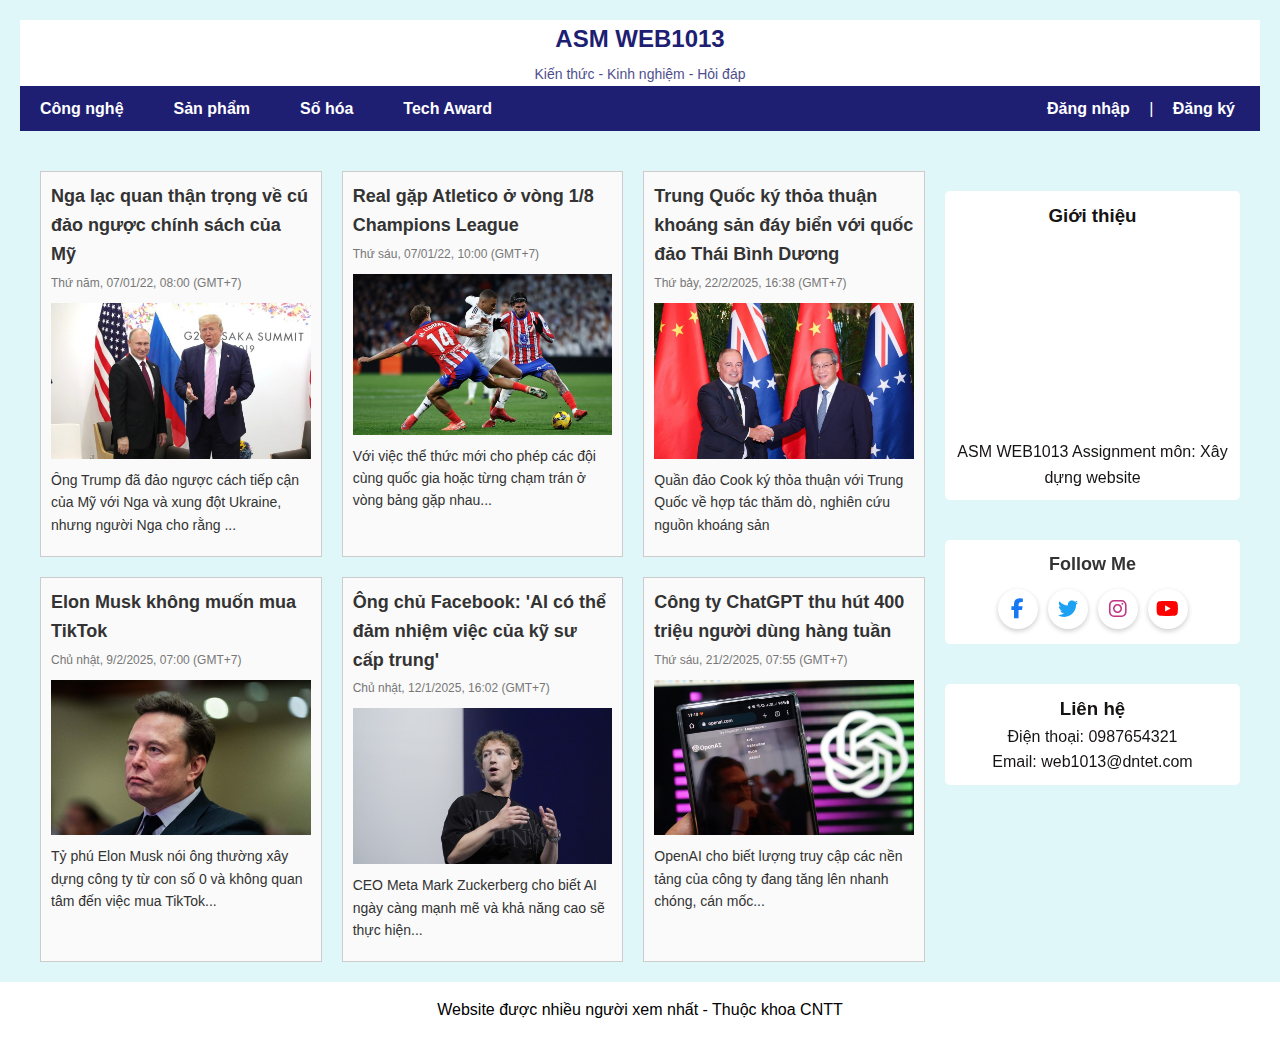
<file: index.html>
<!DOCTYPE html>
<html lang="vi">
<head>
  <meta charset="UTF-8">
  <title>ASM WEB1013 - Trang tin tức</title>
  <link rel="stylesheet" href="style.css">
  <meta name="viewport" content="width=device-width, initial-scale=1.0">
  <link rel="stylesheet" href="https://cdnjs.cloudflare.com/ajax/libs/font-awesome/6.4.2/css/all.min.css">
  <style>
    .news-item a {
      text-decoration: none;
      color: inherit;
      display: block;
    }
    header {
      background-color: #e0f7fa;
    }
    .nav-container {
      background-color: #1e1e72;
      padding: 10px;
    }
    .nav-container ul {
      list-style: none;
      padding: 0;
      margin: 0;
      display: flex;
      gap: 10px;
    }
    .nav-container ul li {
      display: inline;
    }
    .nav-container .auth-links {
      margin-left: auto;
    }
    .nav-container a {
      color: white;
      text-decoration: none;
      padding: 5px 10px;
    }
    .nav-container a:hover {
      background-color: #1e1e72;
    }
    .blue-text {
      color: #1e1e72;
    }
    .center-text {
      text-align: center;
    }
    .blue-box {
      background-color: #ffffff;
      color: rgb(22, 19, 19);
      padding: 10px;
      border-radius: 5px;
      margin-top: 20px;
      text-align: center;
    }
    .blue-box h3 {
      margin-top: 0;
    }
    .logo {
      background-color: white;
    }
  </style>
</head>
<body>
  <header>
    <div class="logo center-text">
      <h1 class="blue-text">ASM WEB1013</h1>
      <p class="blue-text">Kiến thức - Kinh nghiệm - Hỏi đáp</p>
    </div>
    <div class="nav-container">
      <nav class="main-nav">
        <ul>
          <li><a href="#">Công nghệ</a></li>
          <li><a href="#">Sản phẩm</a></li>
          <li><a href="#">Số hóa</a></li>
          <li><a href="#">Tech Award</a></li>
        </ul>
        <div class="auth-links">
          <a href="#">Đăng nhập</a> | <a href="#">Đăng ký</a>
        </div>
      </nav>
    </div>
  </header>

  <main class="container">
    <div class="news-list">
      <article class="news-item">
        <a href="New1.html">
          <h2>Nga lạc quan thận trọng về cú đảo ngược chính sách của Mỹ</h2>
          <p class="news-meta">Thứ năm, 07/01/22, 08:00 (GMT+7)</p>
          <img src="images/Putin&Trump.jpg" alt="Nga lạc quan thận trọng về cú đảo ngược chính sách của Mỹ">
          <p class="news-desc">Ông Trump đã đảo ngược cách tiếp cận của Mỹ với Nga và xung đột Ukraine, nhưng người Nga cho rằng ...</p>
        </a>
      </article>

      <article class="news-item">
        <a href="New2.html">
          <h2>Real gặp Atletico ở vòng 1/8 Champions League</h2>
          <p class="news-meta">Thứ sáu, 07/01/22, 10:00 (GMT+7)</p>
          <img src="images/mbappe.jpg" alt="Real gặp Atletico ở vòng 1/8 Champions League">
          <p class="news-desc">Với việc thể thức mới cho phép các đội cùng quốc gia hoặc từng chạm trán ở vòng bảng gặp nhau...</p>
        </a>
      </article>

      <article class="news-item">
        <a href="New3.html">
          <h2>Trung Quốc ký thỏa thuận khoáng sản đáy biển với quốc đảo Thái Bình Dương</h2>
          <p class="news-meta">Thứ bảy, 22/2/2025, 16:38 (GMT+7)</p>
          <img src="images/Tq.jpg" alt="Trung Quốc ký thỏa thuận khoáng sản đáy biển với quốc đảo Thái Bình Dương">
          <p class="news-desc">Quần đảo Cook ký thỏa thuận với Trung Quốc về hợp tác thăm dò, nghiên cứu nguồn khoáng sản</p>
        </a>
      </article>

      <article class="news-item">
        <a href="New4.html">
          <h2>Elon Musk không muốn mua TikTok</h2>
          <p class="news-meta">Chủ nhật, 9/2/2025, 07:00 (GMT+7)</p>
          <img src="images/ElonMusk.jpg" alt="Elon Musk không muốn mua TikTok">
          <p class="news-desc">Tỷ phú Elon Musk nói ông thường xây dựng công ty từ con số 0 và không quan tâm đến việc mua TikTok...</p>
        </a>
      </article>

      <article class="news-item">
        <a href="New5.html">
          <h2>Ông chủ Facebook: 'AI có thể đảm nhiệm việc của kỹ sư cấp trung'</h2>
          <p class="news-meta">Chủ nhật, 12/1/2025, 16:02 (GMT+7)</p>
          <img src="images/facebook.jpg" alt="">
          <p class="news-desc">CEO Meta Mark Zuckerberg cho biết AI ngày càng mạnh mẽ và khả năng cao sẽ thực hiện...</p>
        </a>
      </article>

      <article class="news-item">
        <a href="New6.html">
          <h2>Công ty ChatGPT thu hút 400 triệu người dùng hàng tuần</h2>
          <p class="news-meta">Thứ sáu, 21/2/2025, 07:55 (GMT+7)</p>
          <img src="images/chatgpt.jpg" alt="Công ty ChatGPT thu hút 400 triệu người dùng hàng tuần">
          <p class="news-desc">OpenAI cho biết lượng truy cập các nền tảng của công ty đang tăng lên nhanh chóng, cán mốc...</p>
        </a>
      </article>
    </div>
    
    <aside class="sidebar">
      <div class="about blue-box">
        <h3>Giới thiệu</h3>
        <iframe width="100%" height="200" src="https://www.youtube.com/embed/FN7ALfpGxiI" 
                title="YouTube video" frameborder="0" allowfullscreen>
        </iframe>
        <p>ASM WEB1013 Assignment môn: Xây dựng website</p>
      </div>
      <div class="follow-me blue-box">
        <h3>Follow Me</h3>
        <ul>
            <li><a href="#"><i class="fab fa-facebook-f"></i></a></li>
            <li><a href="#"><i class="fab fa-twitter"></i></a></li>
            <li><a href="#"><i class="fab fa-instagram"></i></a></li>
            <li><a href="#"><i class="fab fa-youtube"></i></a></li>
        </ul>
      </div>
      
      <div class="contact blue-box">
        <h3>Liên hệ</h3>
        <p>Điện thoại: 0987654321</p>
        <p>Email: web1013@dntet.com</p>
      </div>
    </aside>
  </main>

  <footer>
    <p>Website được nhiều người xem nhất - Thuộc khoa CNTT</p>
  </footer>
</body>
</html>
</file>
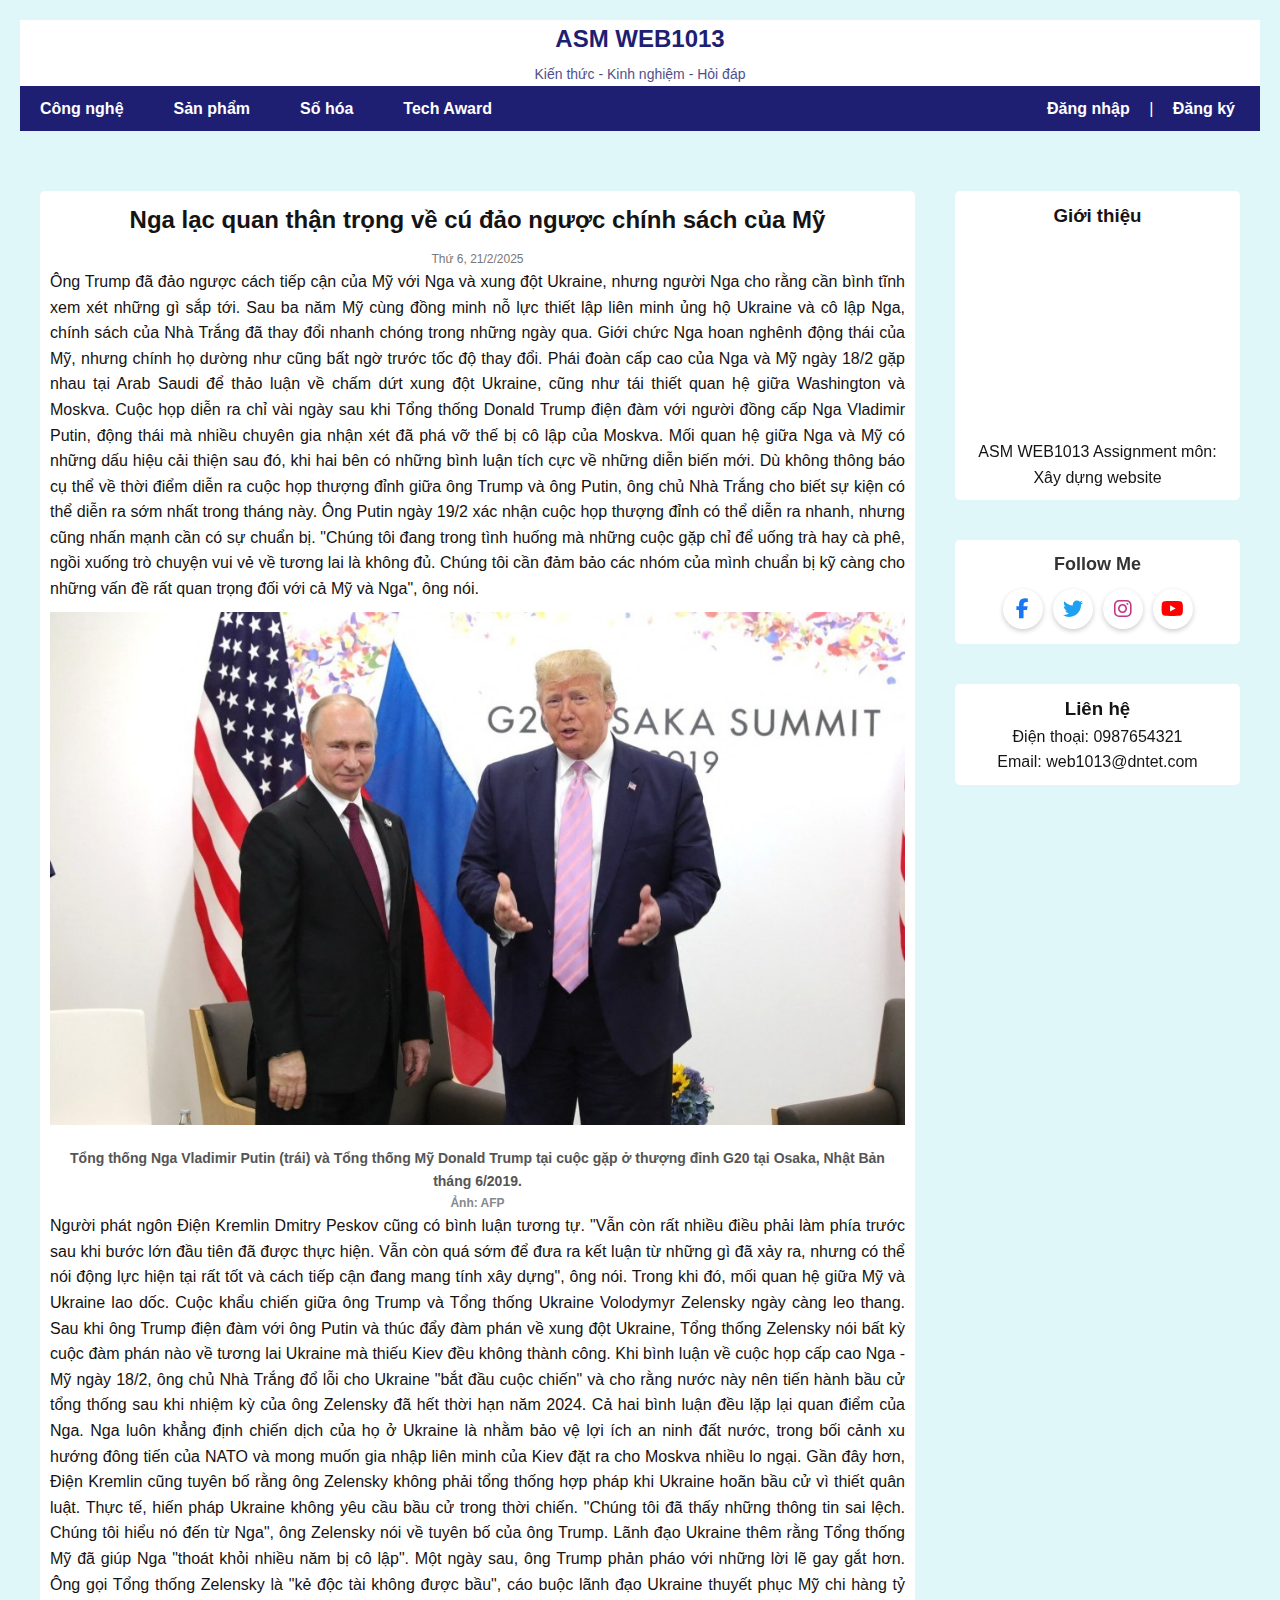
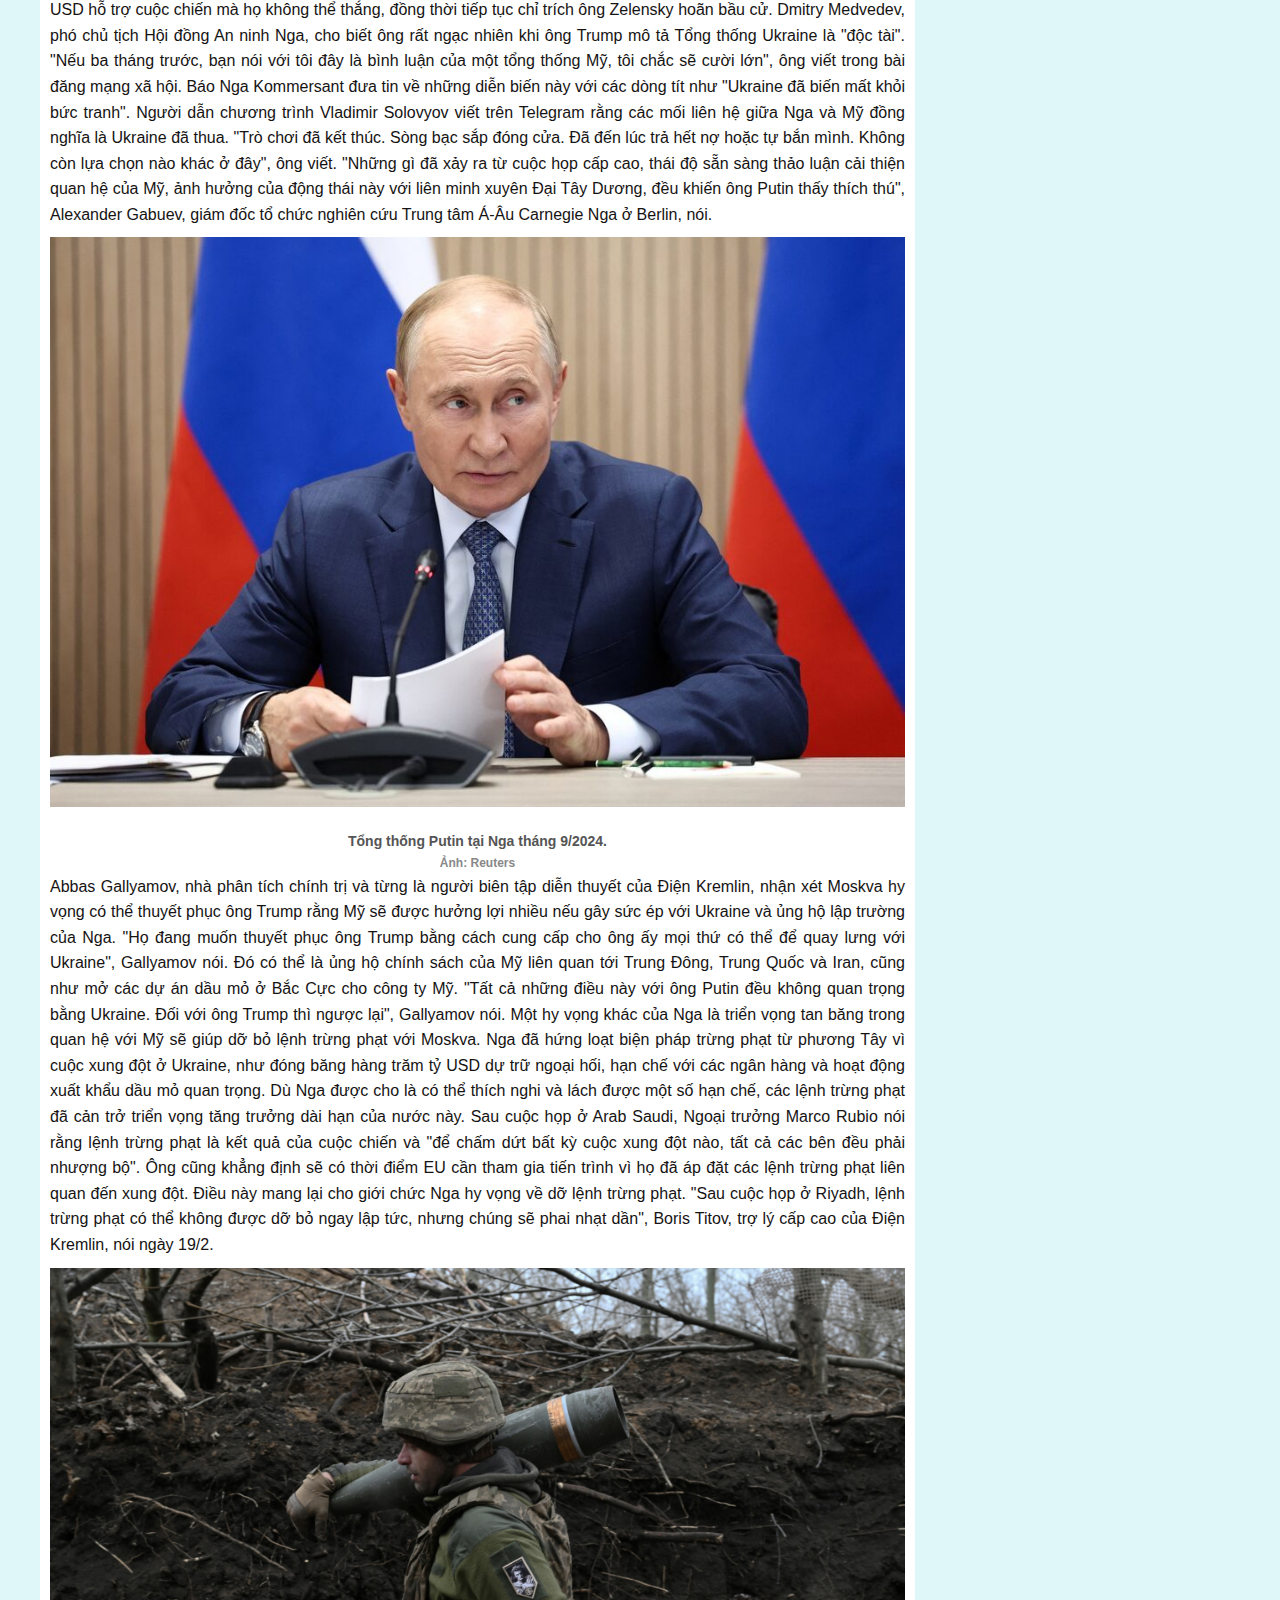
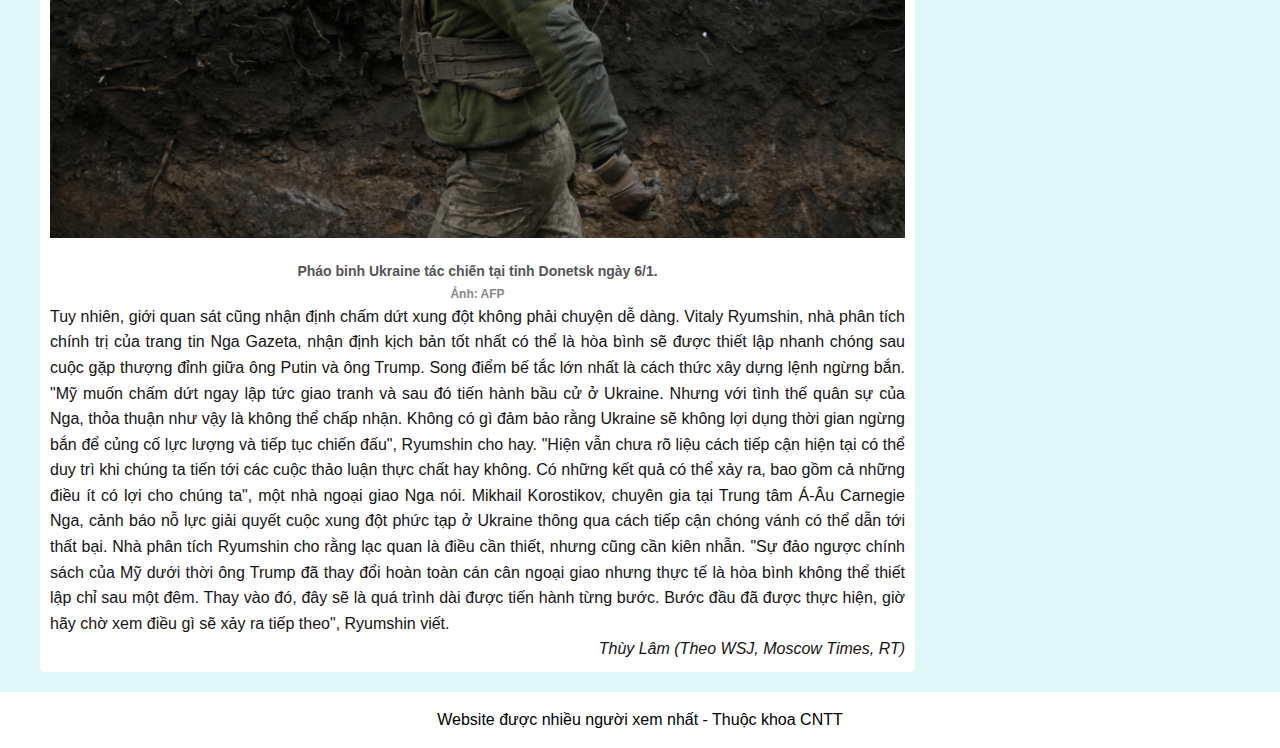
<file: New1.html>
<!DOCTYPE html>
<html lang="vi">
<head>
  <meta charset="UTF-8">
  <title>ASM WEB1013 - Chi tiết tin tức</title>
  <link rel="stylesheet" href="style.css">
  <meta name="viewport" content="width=device-width, initial-scale=1.0">
  <link rel="stylesheet" href="https://cdnjs.cloudflare.com/ajax/libs/font-awesome/6.4.2/css/all.min.css">
  <style>
    header {
      background-color: #e0f7fa;
    }
    .nav-container {
      background-color: #1e1e72;
      padding: 10px;
    }
    .nav-container ul {
      list-style: none;
      padding: 0;
      margin: 0;
      display: flex;
      gap: 10px;
    }
    .nav-container ul li {
      display: inline;
    }
    .nav-container .auth-links {
      margin-left: auto;
    }
    .nav-container a {
      color: white;
      text-decoration: none;
      padding: 5px 10px;
    }
    .nav-container a:hover {
      background-color: #1e1e72;
    }
    .blue-text {
      color: #1e1e72;
    }
    .center-text {
      text-align: center;
    }
    .blue-box {
      background-color: #ffffff;
      color: rgb(22, 19, 19);
      padding: 10px;
      border-radius: 5px;
      margin-top: 20px;
      text-align: center;
    }
    .blue-box h3 {
      margin-top: 0;
    }
    .logo {
      background-color: white;
    }
    .news-detail {
      text-align: justify;
    }
    .news-detail p {
      margin: 0;
      padding: 0;
    }
    .news-title, .news-meta {
      text-align: center;
    }
    .author {
      text-align: right;
      margin-top: 20px;
      font-style: italic;
    }
  </style>
</head>
<body>
  <header>
    <div class="logo center-text">
      <h1 class="blue-text">ASM WEB1013</h1>
      <p class="blue-text">Kiến thức - Kinh nghiệm - Hỏi đáp</p>
    </div>
    <div class="nav-container">
      <nav class="main-nav">
        <ul>
          <li><a href="index.html">Công nghệ</a></li>
          <li><a href="#">Sản phẩm</a></li>
          <li><a href="#">Số hóa</a></li>
          <li><a href="#">Tech Award</a></li>
        </ul>
        <div class="auth-links">
          <a href="#">Đăng nhập</a> | <a href="#">Đăng ký</a>
        </div>
      </nav>
    </div>
  </header>

  <main class="container detail-layout">
    <article class="news-detail blue-box">
      <h2 class="news-title">Nga lạc quan thận trọng về cú đảo ngược chính sách của Mỹ</h2>
      <p class="news-meta">Thứ 6, 21/2/2025</p>
      <p>
        Ông Trump đã đảo ngược cách tiếp cận của Mỹ với Nga và xung đột Ukraine, nhưng người Nga cho rằng cần bình tĩnh xem xét những gì sắp tới.

        Sau ba năm Mỹ cùng đồng minh nỗ lực thiết lập liên minh ủng hộ Ukraine và cô lập Nga, chính sách của Nhà Trắng đã thay đổi nhanh chóng trong những ngày qua. Giới chức Nga hoan nghênh động thái của Mỹ, nhưng chính họ dường như cũng bất ngờ trước tốc độ thay đổi.

        Phái đoàn cấp cao của Nga và Mỹ ngày 18/2 gặp nhau tại Arab Saudi để thảo luận về chấm dứt xung đột Ukraine, cũng như tái thiết quan hệ giữa Washington và Moskva. Cuộc họp diễn ra chỉ vài ngày sau khi Tổng thống Donald Trump điện đàm với người đồng cấp Nga Vladimir Putin, động thái mà nhiều chuyên gia nhận xét đã phá vỡ thế bị cô lập của Moskva.

        Mối quan hệ giữa Nga và Mỹ có những dấu hiệu cải thiện sau đó, khi hai bên có những bình luận tích cực về những diễn biến mới. Dù không thông báo cụ thể về thời điểm diễn ra cuộc họp thượng đỉnh giữa ông Trump và ông Putin, ông chủ Nhà Trắng cho biết sự kiện có thể diễn ra sớm nhất trong tháng này.

        Ông Putin ngày 19/2 xác nhận cuộc họp thượng đỉnh có thể diễn ra nhanh, nhưng cũng nhấn mạnh cần có sự chuẩn bị.

        "Chúng tôi đang trong tình huống mà những cuộc gặp chỉ để uống trà hay cà phê, ngồi xuống trò chuyện vui vẻ về tương lai là không đủ. Chúng tôi cần đảm bảo các nhóm của mình chuẩn bị kỹ càng cho những vấn đề rất quan trọng đối với cả Mỹ và Nga", ông nói.
      </p>

      <div class="image-container">
        <img src="images/Putin&Trump.jpg" alt="Tổng thống" class="article-image">
        <div class="image-caption">
          Tổng thống Nga Vladimir Putin (trái) và Tổng thống Mỹ Donald Trump tại cuộc gặp ở thượng đỉnh G20 tại Osaka, Nhật Bản tháng 6/2019. 
          <span class="image-credit">Ảnh: AFP</span>
        </div>
      </div>
      <div class="paragraph">
        Người phát ngôn Điện Kremlin Dmitry Peskov cũng có bình luận tương tự. "Vẫn còn rất nhiều điều phải làm phía trước sau khi bước lớn đầu tiên đã được thực hiện. Vẫn còn quá sớm để đưa ra kết luận từ những gì đã xảy ra, nhưng có thể nói động lực hiện tại rất tốt và cách tiếp cận đang mang tính xây dựng", ông nói.

        Trong khi đó, mối quan hệ giữa Mỹ và Ukraine lao dốc. Cuộc khẩu chiến giữa ông Trump và Tổng thống Ukraine Volodymyr Zelensky ngày càng leo thang.

        Sau khi ông Trump điện đàm với ông Putin và thúc đẩy đàm phán về xung đột Ukraine, Tổng thống Zelensky nói bất kỳ cuộc đàm phán nào về tương lai Ukraine mà thiếu Kiev đều không thành công.

        Khi bình luận về cuộc họp cấp cao Nga - Mỹ ngày 18/2, ông chủ Nhà Trắng đổ lỗi cho Ukraine "bắt đầu cuộc chiến" và cho rằng nước này nên tiến hành bầu cử tổng thống sau khi nhiệm kỳ của ông Zelensky đã hết thời hạn năm 2024. Cả hai bình luận đều lặp lại quan điểm của Nga.

        Nga luôn khẳng định chiến dịch của họ ở Ukraine là nhằm bảo vệ lợi ích an ninh đất nước, trong bối cảnh xu hướng đông tiến của NATO và mong muốn gia nhập liên minh của Kiev đặt ra cho Moskva nhiều lo ngại. Gần đây hơn, Điện Kremlin cũng tuyên bố rằng ông Zelensky không phải tổng thống hợp pháp khi Ukraine hoãn bầu cử vì thiết quân luật.

        Thực tế, hiến pháp Ukraine không yêu cầu bầu cử trong thời chiến. "Chúng tôi đã thấy những thông tin sai lệch. Chúng tôi hiểu nó đến từ Nga", ông Zelensky nói về tuyên bố của ông Trump. Lãnh đạo Ukraine thêm rằng Tổng thống Mỹ đã giúp Nga "thoát khỏi nhiều năm bị cô lập".

        Một ngày sau, ông Trump phản pháo với những lời lẽ gay gắt hơn. Ông gọi Tổng thống Zelensky là "kẻ độc tài không được bầu", cáo buộc lãnh đạo Ukraine thuyết phục Mỹ chi hàng tỷ USD hỗ trợ cuộc chiến mà họ không thể thắng, đồng thời tiếp tục chỉ trích ông Zelensky hoãn bầu cử.

        Dmitry Medvedev, phó chủ tịch Hội đồng An ninh Nga, cho biết ông rất ngạc nhiên khi ông Trump mô tả Tổng thống Ukraine là "độc tài". "Nếu ba tháng trước, bạn nói với tôi đây là bình luận của một tổng thống Mỹ, tôi chắc sẽ cười lớn", ông viết trong bài đăng mạng xã hội.

        Báo Nga Kommersant đưa tin về những diễn biến này với các dòng tít như "Ukraine đã biến mất khỏi bức tranh". Người dẫn chương trình Vladimir Solovyov viết trên Telegram rằng các mối liên hệ giữa Nga và Mỹ đồng nghĩa là Ukraine đã thua. "Trò chơi đã kết thúc. Sòng bạc sắp đóng cửa. Đã đến lúc trả hết nợ hoặc tự bắn mình. Không còn lựa chọn nào khác ở đây", ông viết.

        "Những gì đã xảy ra từ cuộc họp cấp cao, thái độ sẵn sàng thảo luận cải thiện quan hệ của Mỹ, ảnh hưởng của động thái này với liên minh xuyên Đại Tây Dương, đều khiến ông Putin thấy thích thú", Alexander Gabuev, giám đốc tổ chức nghiên cứu Trung tâm Á-Âu Carnegie Nga ở Berlin, nói.
      </div>
      <div class="image-container">
        <img src="images/Putin.jpg" alt="Tổng thống Putin" class="article-image">
        <div class="image-caption">
          Tổng thống Putin tại Nga tháng 9/2024.
          <span class="image-credit">Ảnh: Reuters</span>
        </div>
      </div>

      <div class="paragraph">
        Abbas Gallyamov, nhà phân tích chính trị và từng là người biên tập diễn thuyết của Điện Kremlin, nhận xét Moskva hy vọng có thể thuyết phục ông Trump rằng Mỹ sẽ được hưởng lợi nhiều nếu gây sức ép với Ukraine và ủng hộ lập trường của Nga.

        "Họ đang muốn thuyết phục ông Trump bằng cách cung cấp cho ông ấy mọi thứ có thể để quay lưng với Ukraine", Gallyamov nói. Đó có thể là ủng hộ chính sách của Mỹ liên quan tới Trung Đông, Trung Quốc và Iran, cũng như mở các dự án dầu mỏ ở Bắc Cực cho công ty Mỹ.

        "Tất cả những điều này với ông Putin đều không quan trọng bằng Ukraine. Đối với ông Trump thì ngược lại", Gallyamov nói.

        Một hy vọng khác của Nga là triển vọng tan băng trong quan hệ với Mỹ sẽ giúp dỡ bỏ lệnh trừng phạt với Moskva. Nga đã hứng loạt biện pháp trừng phạt từ phương Tây vì cuộc xung đột ở Ukraine, như đóng băng hàng trăm tỷ USD dự trữ ngoại hối, hạn chế với các ngân hàng và hoạt động xuất khẩu dầu mỏ quan trọng. Dù Nga được cho là có thể thích nghi và lách được một số hạn chế, các lệnh trừng phạt đã cản trở triển vọng tăng trưởng dài hạn của nước này.

        Sau cuộc họp ở Arab Saudi, Ngoại trưởng Marco Rubio nói rằng lệnh trừng phạt là kết quả của cuộc chiến và "để chấm dứt bất kỳ cuộc xung đột nào, tất cả các bên đều phải nhượng bộ". Ông cũng khẳng định sẽ có thời điểm EU cần tham gia tiến trình vì họ đã áp đặt các lệnh trừng phạt liên quan đến xung đột.

        Điều này mang lại cho giới chức Nga hy vọng về dỡ lệnh trừng phạt. "Sau cuộc họp ở Riyadh, lệnh trừng phạt có thể không được dỡ bỏ ngay lập tức, nhưng chúng sẽ phai nhạt dần", Boris Titov, trợ lý cấp cao của Điện Kremlin, nói ngày 19/2.
      </div>
    </div>
    <div class="image-container">
      <img src="images/Ukraine.jpg" alt="Pháo binh Ukraine" class="article-image">
      <div class="image-caption">
        Pháo binh Ukraine tác chiến tại tỉnh Donetsk ngày 6/1.
        <span class="image-credit">Ảnh: AFP</span>
      </div>
    </div>
    <div class="paragraph">
      Tuy nhiên, giới quan sát cũng nhận định chấm dứt xung đột không phải chuyện dễ dàng. Vitaly Ryumshin, nhà phân tích chính trị của trang tin Nga Gazeta, nhận định kịch bản tốt nhất có thể là hòa bình sẽ được thiết lập nhanh chóng sau cuộc gặp thượng đỉnh giữa ông Putin và ông Trump. Song điểm bế tắc lớn nhất là cách thức xây dựng lệnh ngừng bắn.

      "Mỹ muốn chấm dứt ngay lập tức giao tranh và sau đó tiến hành bầu cử ở Ukraine. Nhưng với tình thế quân sự của Nga, thỏa thuận như vậy là không thể chấp nhận. Không có gì đảm bảo rằng Ukraine sẽ không lợi dụng thời gian ngừng bắn để củng cố lực lượng và tiếp tục chiến đấu", Ryumshin cho hay.

      "Hiện vẫn chưa rõ liệu cách tiếp cận hiện tại có thể duy trì khi chúng ta tiến tới các cuộc thảo luận thực chất hay không. Có những kết quả có thể xảy ra, bao gồm cả những điều ít có lợi cho chúng ta", một nhà ngoại giao Nga nói.

      Mikhail Korostikov, chuyên gia tại Trung tâm Á-Âu Carnegie Nga, cảnh báo nỗ lực giải quyết cuộc xung đột phức tạp ở Ukraine thông qua cách tiếp cận chóng vánh có thể dẫn tới thất bại.

      Nhà phân tích Ryumshin cho rằng lạc quan là điều cần thiết, nhưng cũng cần kiên nhẫn.

      "Sự đảo ngược chính sách của Mỹ dưới thời ông Trump đã thay đổi hoàn toàn cán cân ngoại giao nhưng thực tế là hòa bình không thể thiết lập chỉ sau một đêm. Thay vào đó, đây sẽ là quá trình dài được tiến hành từng bước. Bước đầu đã được thực hiện, giờ hãy chờ xem điều gì sẽ xảy ra tiếp theo", Ryumshin viết.
    </div>
    <p class="author">Thùy Lâm (Theo WSJ, Moscow Times, RT)</p>
    </article>

    <aside class="sidebar">
      <div class="about blue-box">
        <h3>Giới thiệu</h3>
        <iframe width="100%" height="200" src="https://www.youtube.com/embed/FN7ALfpGxiI" 
                title="YouTube video" frameborder="0" allowfullscreen>
        </iframe>
        <p>ASM WEB1013 Assignment môn: Xây dựng website</p>
      </div>
      <div class="follow-me blue-box">
        <h3>Follow Me</h3>
        <ul>
            <li><a href="#"><i class="fab fa-facebook-f"></i></a></li>
            <li><a href="#"><i class="fab fa-twitter"></i></a></li>
            <li><a href="#"><i class="fab fa-instagram"></i></a></li>
            <li><a href="#"><i class="fab fa-youtube"></i></a></li>
        </ul>
    </div>
    
      <div class="contact blue-box">
        <h3>Liên hệ</h3>
        <p>Điện thoại: 0987654321</p>
        <p>Email: web1013@dntet.com</p>
      </div>
    </aside>
  </main>

  <footer>
    <p>Website được nhiều người xem nhất - Thuộc khoa CNTT</p>
  </footer>
  
</body>
</html>
</file>
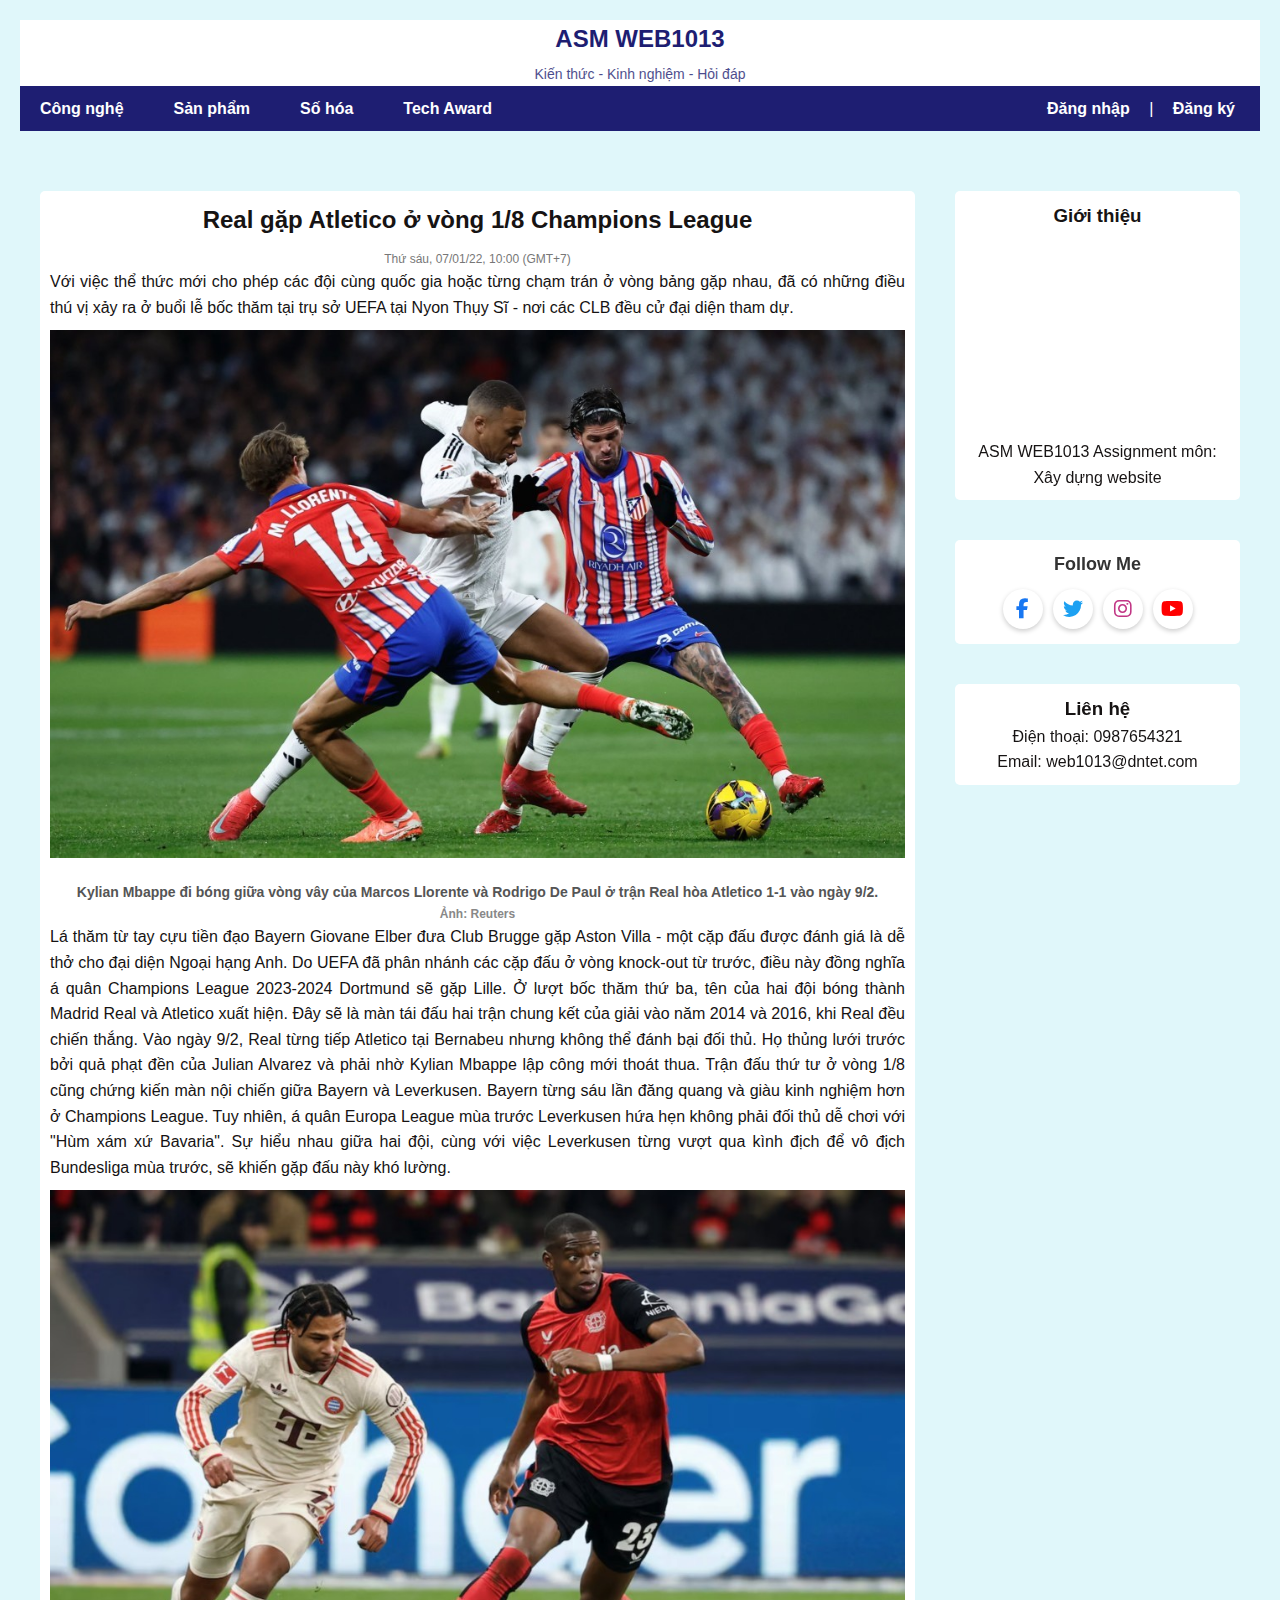
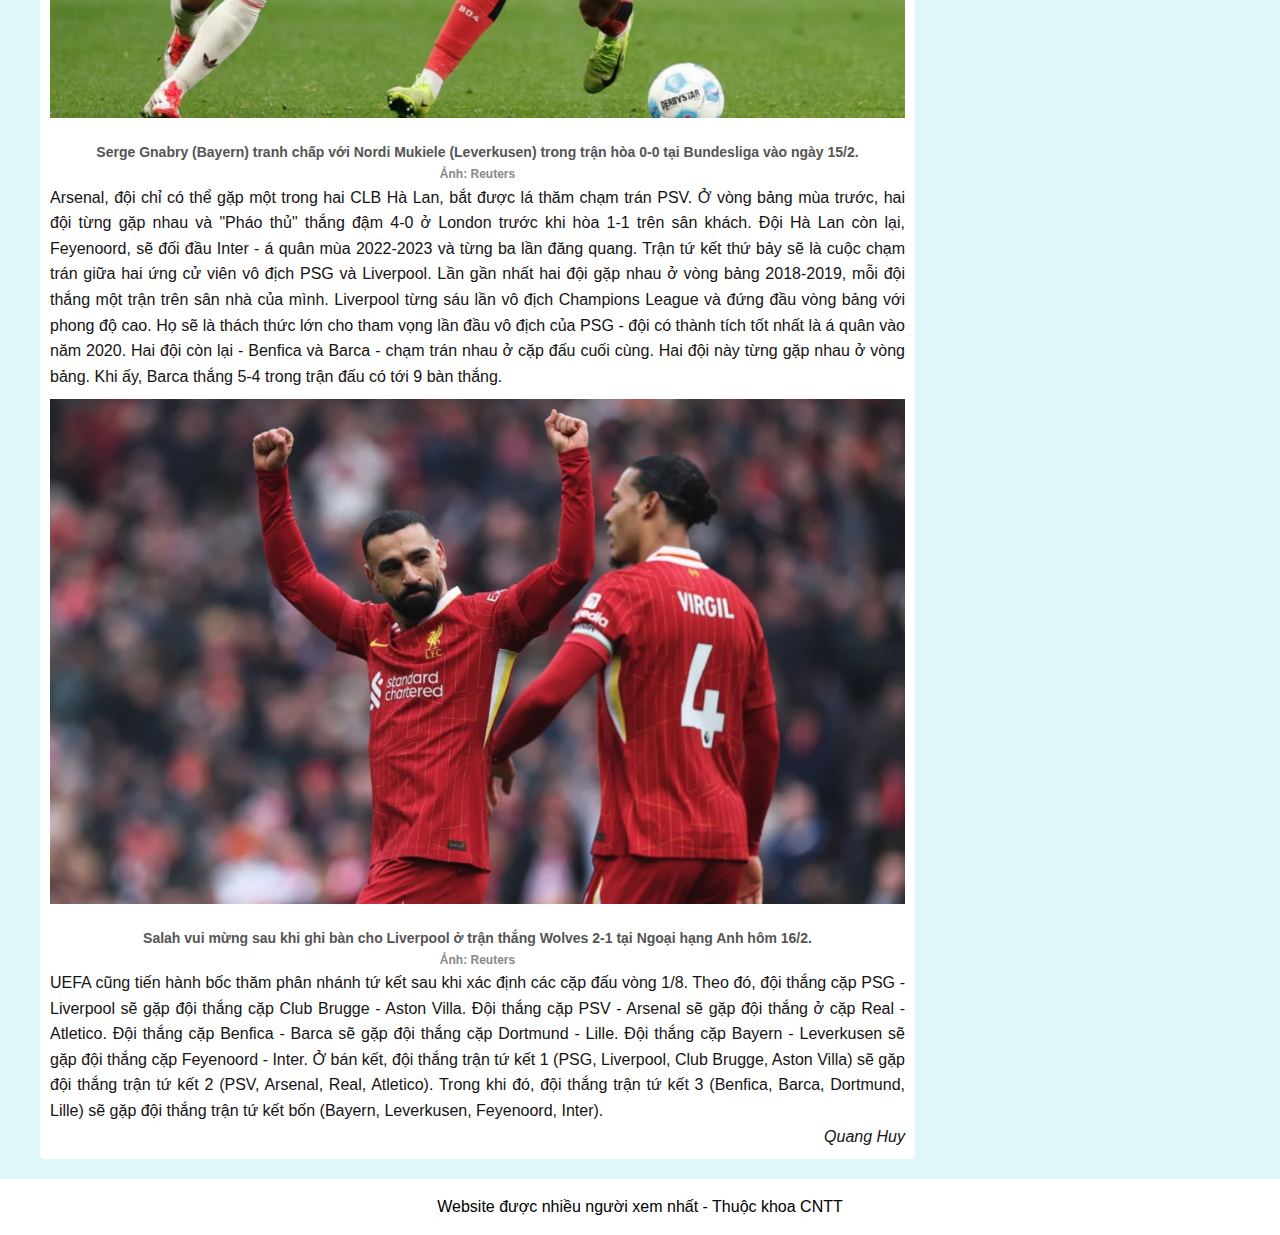
<file: New2.html>
<!DOCTYPE html>
<html lang="vi">
<head>
  <meta charset="UTF-8">
  <title>ASM WEB1013 - Chi tiết tin tức</title>
  <link rel="stylesheet" href="style.css">
  <meta name="viewport" content="width=device-width, initial-scale=1.0">
  <link rel="stylesheet" href="https://cdnjs.cloudflare.com/ajax/libs/font-awesome/6.4.2/css/all.min.css">
  <style>
    header {
      background-color: #e0f7fa;
    }
    .nav-container {
      background-color: #1e1e72;
      padding: 10px;
    }
    .nav-container ul {
      list-style: none;
      padding: 0;
      margin: 0;
      display: flex;
      gap: 10px;
    }
    .nav-container ul li {
      display: inline;
    }
    .nav-container .auth-links {
      margin-left: auto;
    }
    .nav-container a {
      color: white;
      text-decoration: none;
      padding: 5px 10px;
    }
    .nav-container a:hover {
      background-color: #1e1e72;
    }
    .blue-text {
      color: #1e1e72;
    }
    .center-text {
      text-align: center;
    }
    .blue-box {
      background-color: #ffffff;
      color: rgb(22, 19, 19);
      padding: 10px;
      border-radius: 5px;
      margin-top: 20px;
      text-align: center;
    }
    .blue-box h3 {
      margin-top: 0;
    }
    .logo {
      background-color: white;
    }
    .news-detail {
      text-align: justify;
    }
    .news-detail p {
      margin: 0;
      padding: 0;
    }
    .news-title, .news-meta {
      text-align: center;
    }
    .author {
      text-align: right;
      margin-top: 20px;
      font-style: italic;
    }
  </style>
</head>
<body>
  <header>
    <div class="logo center-text">
      <h1 class="blue-text">ASM WEB1013</h1>
      <p class="blue-text">Kiến thức - Kinh nghiệm - Hỏi đáp</p>
    </div>
    <div class="nav-container">
      <nav class="main-nav">
        <ul>
          <li><a href="index.html">Công nghệ</a></li>
          <li><a href="#">Sản phẩm</a></li>
          <li><a href="#">Số hóa</a></li>
          <li><a href="#">Tech Award</a></li>
        </ul>
        <div class="auth-links">
          <a href="#">Đăng nhập</a> | <a href="#">Đăng ký</a>
        </div>
      </nav>
    </div>
  </header>

  <main class="container detail-layout">
    <article class="news-detail blue-box">
      <h2 class="news-title">Real gặp Atletico ở vòng 1/8 Champions League</h2>
      <p class="news-meta">Thứ sáu, 07/01/22, 10:00 (GMT+7)</p>
    
      <p>Với việc thể thức mới cho phép các đội cùng quốc gia hoặc từng chạm trán ở vòng bảng gặp nhau, đã có những điều thú vị xảy ra ở buổi lễ bốc thăm tại trụ sở UEFA tại Nyon Thụy Sĩ - nơi các CLB đều cử đại diện tham dự.</p>
    
      <div class="image-container">
        <img src="images/mbappe.jpg" alt=" Kylian Mbappe đi bóng giữa vòng vây của Marcos Llorente và Rodrigo De Paul ở trận Real hòa Atletico 1-1 vào ngày 9/2. " class="article-image">
        <div class="image-caption">
          Kylian Mbappe đi bóng giữa vòng vây của Marcos Llorente và Rodrigo De Paul ở trận Real hòa Atletico 1-1 vào ngày 9/2. 
          <span class="image-credit">Ảnh: Reuters</span>
        </div>
      </div>

      <div class="paragraph">
        Lá thăm từ tay cựu tiền đạo Bayern Giovane Elber đưa Club Brugge gặp Aston Villa - một cặp đấu được đánh giá là dễ thở cho đại diện Ngoại hạng Anh. Do UEFA đã phân nhánh các cặp đấu ở vòng knock-out từ trước, điều này đồng nghĩa á quân Champions League 2023-2024 Dortmund sẽ gặp Lille.

        Ở lượt bốc thăm thứ ba, tên của hai đội bóng thành Madrid Real và Atletico xuất hiện. Đây sẽ là màn tái đấu hai trận chung kết của giải vào năm 2014 và 2016, khi Real đều chiến thắng. Vào ngày 9/2, Real từng tiếp Atletico tại Bernabeu nhưng không thể đánh bại đối thủ. Họ thủng lưới trước bởi quả phạt đền của Julian Alvarez và phải nhờ Kylian Mbappe lập công mới thoát thua.

        Trận đấu thứ tư ở vòng 1/8 cũng chứng kiến màn nội chiến giữa Bayern và Leverkusen. Bayern từng sáu lần đăng quang và giàu kinh nghiệm hơn ở Champions League. Tuy nhiên, á quân Europa League mùa trước Leverkusen hứa hẹn không phải đối thủ dễ chơi với "Hùm xám xứ Bavaria". Sự hiểu nhau giữa hai đội, cùng với việc Leverkusen từng vượt qua kình địch để vô địch Bundesliga mùa trước, sẽ khiến gặp đấu này khó lường.
      </div>

      <div class="image-container">
        <img src="images/gnabry.jpg" alt="Serge Gnabry (Bayern) tranh chấp với Nordi Mukiele (Leverkusen) trong trận hòa 0-0 tại Bundesliga vào ngày 15/2." class="article-image">
        <div class="image-caption">
          Serge Gnabry (Bayern) tranh chấp với Nordi Mukiele (Leverkusen) trong trận hòa 0-0 tại Bundesliga vào ngày 15/2.
          <span class="image-credit">Ảnh: Reuters</span>
        </div>
      </div>

      <div class="paragraph">
        Arsenal, đội chỉ có thể gặp một trong hai CLB Hà Lan, bắt được lá thăm chạm trán PSV. Ở vòng bảng mùa trước, hai đội từng gặp nhau và "Pháo thủ" thắng đậm 4-0 ở London trước khi hòa 1-1 trên sân khách. Đội Hà Lan còn lại, Feyenoord, sẽ đối đầu Inter - á quân mùa 2022-2023 và từng ba lần đăng quang.

        Trận tứ kết thứ bảy sẽ là cuộc chạm trán giữa hai ứng cử viên vô địch PSG và Liverpool. Lần gần nhất hai đội gặp nhau ở vòng bảng 2018-2019, mỗi đội thắng một trận trên sân nhà của mình. Liverpool từng sáu lần vô địch Champions League và đứng đầu vòng bảng với phong độ cao. Họ sẽ là thách thức lớn cho tham vọng lần đầu vô địch của PSG - đội có thành tích tốt nhất là á quân vào năm 2020.

        Hai đội còn lại - Benfica và Barca - chạm trán nhau ở cặp đấu cuối cùng. Hai đội này từng gặp nhau ở vòng bảng. Khi ấy, Barca thắng 5-4 trong trận đấu có tới 9 bàn thắng.
      </div>

      <div class="image-container">
        <img src="images/salah.jpg" alt="Salah vui mừng sau khi ghi bàn cho Liverpool ở trận thắng Wolves 2-1 tại Ngoại hạng Anh hôm 16/2." class="article-image">
        <div class="image-caption">
          Salah vui mừng sau khi ghi bàn cho Liverpool ở trận thắng Wolves 2-1 tại Ngoại hạng Anh hôm 16/2.
          <span class="image-credit">Ảnh: Reuters</span>
        </div>
      </div>

      <div class="paragraph">
        UEFA cũng tiến hành bốc thăm phân nhánh tứ kết sau khi xác định các cặp đấu vòng 1/8. Theo đó, đội thắng cặp PSG - Liverpool sẽ gặp đội thắng cặp Club Brugge - Aston Villa. Đội thắng cặp PSV - Arsenal sẽ gặp đội thắng ở cặp Real - Atletico. Đội thắng cặp Benfica - Barca sẽ gặp đội thắng cặp Dortmund - Lille. Đội thắng cặp Bayern - Leverkusen sẽ gặp đội thắng cặp Feyenoord - Inter.

        Ở bán kết, đội thắng trận tứ kết 1 (PSG, Liverpool, Club Brugge, Aston Villa) sẽ gặp đội thắng trận tứ kết 2 (PSV, Arsenal, Real, Atletico). Trong khi đó, đội thắng trận tứ kết 3 (Benfica, Barca, Dortmund, Lille) sẽ gặp đội thắng trận tứ kết bốn (Bayern, Leverkusen, Feyenoord, Inter).
      </div>
      <p class="author">Quang Huy</p>
    </article>

    <aside class="sidebar">
      <div class="about blue-box">
        <h3>Giới thiệu</h3>
        <iframe width="100%" height="200" src="https://www.youtube.com/embed/FN7ALfpGxiI" 
                title="YouTube video" frameborder="0" allowfullscreen>
        </iframe>
        <p>ASM WEB1013 Assignment môn: Xây dựng website</p>
      </div>
      <div class="follow-me blue-box">
        <h3>Follow Me</h3>
        <ul>
            <li><a href="#"><i class="fab fa-facebook-f"></i></a></li>
            <li><a href="#"><i class="fab fa-twitter"></i></a></li>
            <li><a href="#"><i class="fab fa-instagram"></i></a></li>
            <li><a href="#"><i class="fab fa-youtube"></i></a></li>
        </ul>
    </div>
    
      <div class="contact blue-box">
        <h3>Liên hệ</h3>
        <p>Điện thoại: 0987654321</p>
        <p>Email: web1013@dntet.com</p>
      </div>
    </aside>
  </main>

  <footer>
    <p>Website được nhiều người xem nhất - Thuộc khoa CNTT</p>
  </footer>
  
</body>
</html>
</file>
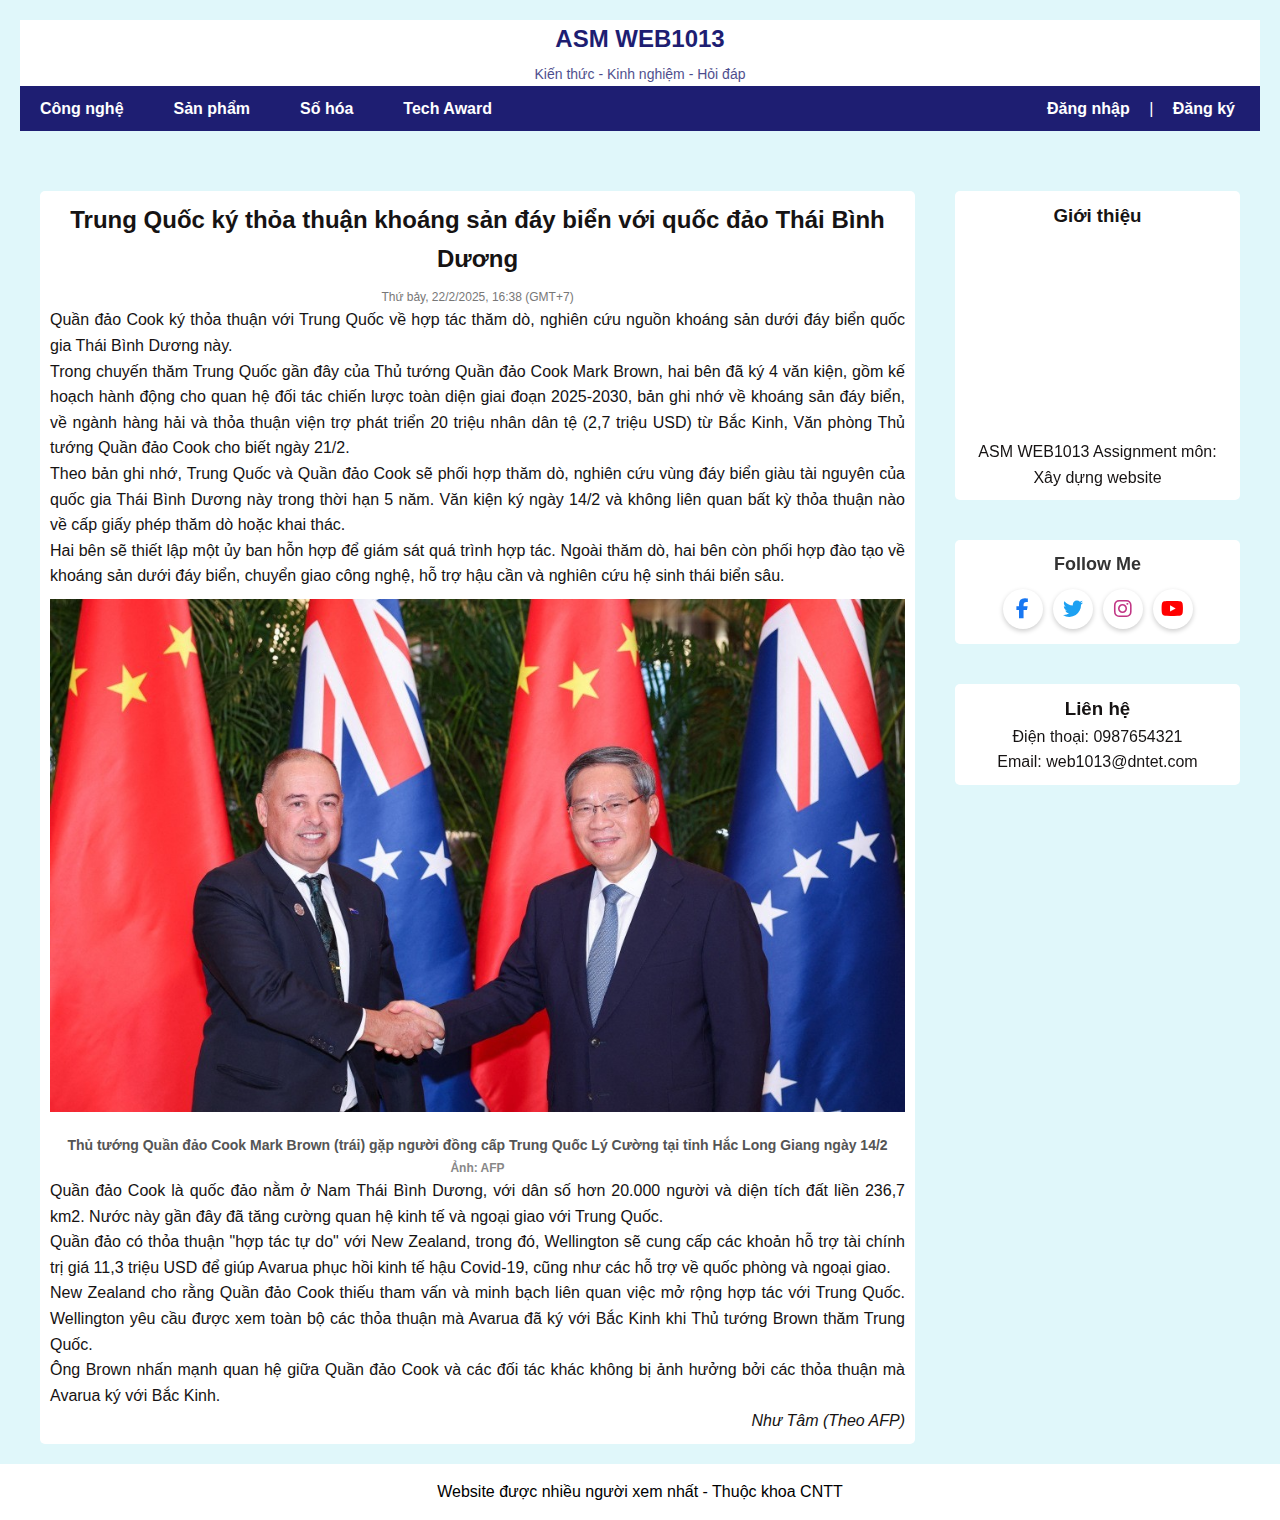
<file: New3.html>
<!DOCTYPE html>
<html lang="vi">
<head>
  <meta charset="UTF-8">
  <title>ASM WEB1013 - Chi tiết tin tức</title>
  <link rel="stylesheet" href="style.css">
  <meta name="viewport" content="width=device-width, initial-scale=1.0">
  <link rel="stylesheet" href="https://cdnjs.cloudflare.com/ajax/libs/font-awesome/6.4.2/css/all.min.css">
  <style>
    header {
      background-color: #e0f7fa;
    }
    .nav-container {
      background-color: #1e1e72;
      padding: 10px;
    }
    .nav-container ul {
      list-style: none;
      padding: 0;
      margin: 0;
      display: flex;
      gap: 10px;
    }
    .nav-container ul li {
      display: inline;
    }
    .nav-container .auth-links {
      margin-left: auto;
    }
    .nav-container a {
      color: white;
      text-decoration: none;
      padding: 5px 10px;
    }
    .nav-container a:hover {
      background-color: #1e1e72;
    }
    .blue-text {
      color: #1e1e72;
    }
    .center-text {
      text-align: center;
    }
    .blue-box {
      background-color: #ffffff;
      color: rgb(22, 19, 19);
      padding: 10px;
      border-radius: 5px;
      margin-top: 20px;
      text-align: center;
    }
    .blue-box h3 {
      margin-top: 0;
    }
    .logo {
      background-color: white;
    }
    .news-detail {
      text-align: justify;
    }
    .news-detail p {
      margin: 0;
      padding: 0;
    }
    .news-title, .news-meta {
      text-align: center;
    }
    .author {
      text-align: right;
      margin-top: 20px;
      font-style: italic;
    }
  </style>
</head>
<body>
  <header>
    <div class="logo center-text">
      <h1 class="blue-text">ASM WEB1013</h1>
      <p class="blue-text">Kiến thức - Kinh nghiệm - Hỏi đáp</p>
    </div>
    <div class="nav-container">
      <nav class="main-nav">
        <ul>
          <li><a href="index.html">Công nghệ</a></li>
          <li><a href="#">Sản phẩm</a></li>
          <li><a href="#">Số hóa</a></li>
          <li><a href="#">Tech Award</a></li>
        </ul>
        <div class="auth-links">
          <a href="#">Đăng nhập</a> | <a href="#">Đăng ký</a>
        </div>
      </nav>
    </div>
  </header>

  <main class="container detail-layout">
    <article class="news-detail blue-box">
      <h2 class="news-title">Trung Quốc ký thỏa thuận khoáng sản đáy biển với quốc đảo Thái Bình Dương</h2>
      <p class="news-meta">Thứ bảy, 22/2/2025, 16:38 (GMT+7)</p>
      <p>Quần đảo Cook ký thỏa thuận với Trung Quốc về hợp tác thăm dò, nghiên cứu nguồn khoáng sản dưới đáy biển quốc gia Thái Bình Dương này.</p>
      <p>Trong chuyến thăm Trung Quốc gần đây của Thủ tướng Quần đảo Cook Mark Brown, hai bên đã ký 4 văn kiện, gồm kế hoạch hành động cho quan hệ đối tác chiến lược toàn diện giai đoạn 2025-2030, bản ghi nhớ về khoáng sản đáy biển, về ngành hàng hải và thỏa thuận viện trợ phát triển 20 triệu nhân dân tệ (2,7 triệu USD) từ Bắc Kinh, Văn phòng Thủ tướng Quần đảo Cook cho biết ngày 21/2.</p>
      <p>Theo bản ghi nhớ, Trung Quốc và Quần đảo Cook sẽ phối hợp thăm dò, nghiên cứu vùng đáy biển giàu tài nguyên của quốc gia Thái Bình Dương này trong thời hạn 5 năm. Văn kiện ký ngày 14/2 và không liên quan bất kỳ thỏa thuận nào về cấp giấy phép thăm dò hoặc khai thác.</p>
      <p>Hai bên sẽ thiết lập một ủy ban hỗn hợp để giám sát quá trình hợp tác. Ngoài thăm dò, hai bên còn phối hợp đào tạo về khoáng sản dưới đáy biển, chuyển giao công nghệ, hỗ trợ hậu cần và nghiên cứu hệ sinh thái biển sâu.</p>

      <div class="image-container">
        <img src="images/Tq.jpg" alt=" Trung Quốc ký thỏa thuận khoáng sản đáy biển với quốc đảo Thái Bình Dương" class="article-image">
        <div class="image-caption">
          Thủ tướng Quần đảo Cook Mark Brown (trái) gặp người đồng cấp Trung Quốc Lý Cường tại tỉnh Hắc Long Giang ngày 14/2
          <span class="image-credit">Ảnh: AFP</span>
        </div>
      </div>

      <div class="paragraph">
        <p>Quần đảo Cook là quốc đảo nằm ở Nam Thái Bình Dương, với dân số hơn 20.000 người và diện tích đất liền 236,7 km2. Nước này gần đây đã tăng cường quan hệ kinh tế và ngoại giao với Trung Quốc.</p>
        <p>Quần đảo có thỏa thuận "hợp tác tự do" với New Zealand, trong đó, Wellington sẽ cung cấp các khoản hỗ trợ tài chính trị giá 11,3 triệu USD để giúp Avarua phục hồi kinh tế hậu Covid-19, cũng như các hỗ trợ về quốc phòng và ngoại giao.</p>
        <p>New Zealand cho rằng Quần đảo Cook thiếu tham vấn và minh bạch liên quan việc mở rộng hợp tác với Trung Quốc. Wellington yêu cầu được xem toàn bộ các thỏa thuận mà Avarua đã ký với Bắc Kinh khi Thủ tướng Brown thăm Trung Quốc.</p>
        <p>Ông Brown nhấn mạnh quan hệ giữa Quần đảo Cook và các đối tác khác không bị ảnh hưởng bởi các thỏa thuận mà Avarua ký với Bắc Kinh.</p>
      </div>
      <p class="author">Như Tâm (Theo AFP)</p>
    </article>

    <aside class="sidebar">
      <div class="about blue-box">
        <h3>Giới thiệu</h3>
        <iframe width="100%" height="200" src="https://www.youtube.com/embed/FN7ALfpGxiI" 
                title="YouTube video" frameborder="0" allowfullscreen>
        </iframe>
        <p>ASM WEB1013 Assignment môn: Xây dựng website</p>
      </div>
      <div class="follow-me blue-box">
        <h3>Follow Me</h3>
        <ul>
            <li><a href="#"><i class="fab fa-facebook-f"></i></a></li>
            <li><a href="#"><i class="fab fa-twitter"></i></a></li>
            <li><a href="#"><i class="fab fa-instagram"></i></a></li>
            <li><a href="#"><i class="fab fa-youtube"></i></a></li>
        </ul>
    </div>
    
      <div class="contact blue-box">
        <h3>Liên hệ</h3>
        <p>Điện thoại: 0987654321</p>
        <p>Email: web1013@dntet.com</p>
      </div>
    </aside>
  </main>

  <footer>
    <p>Website được nhiều người xem nhất - Thuộc khoa CNTT</p>
  </footer>
  
</body>
</html>
</file>
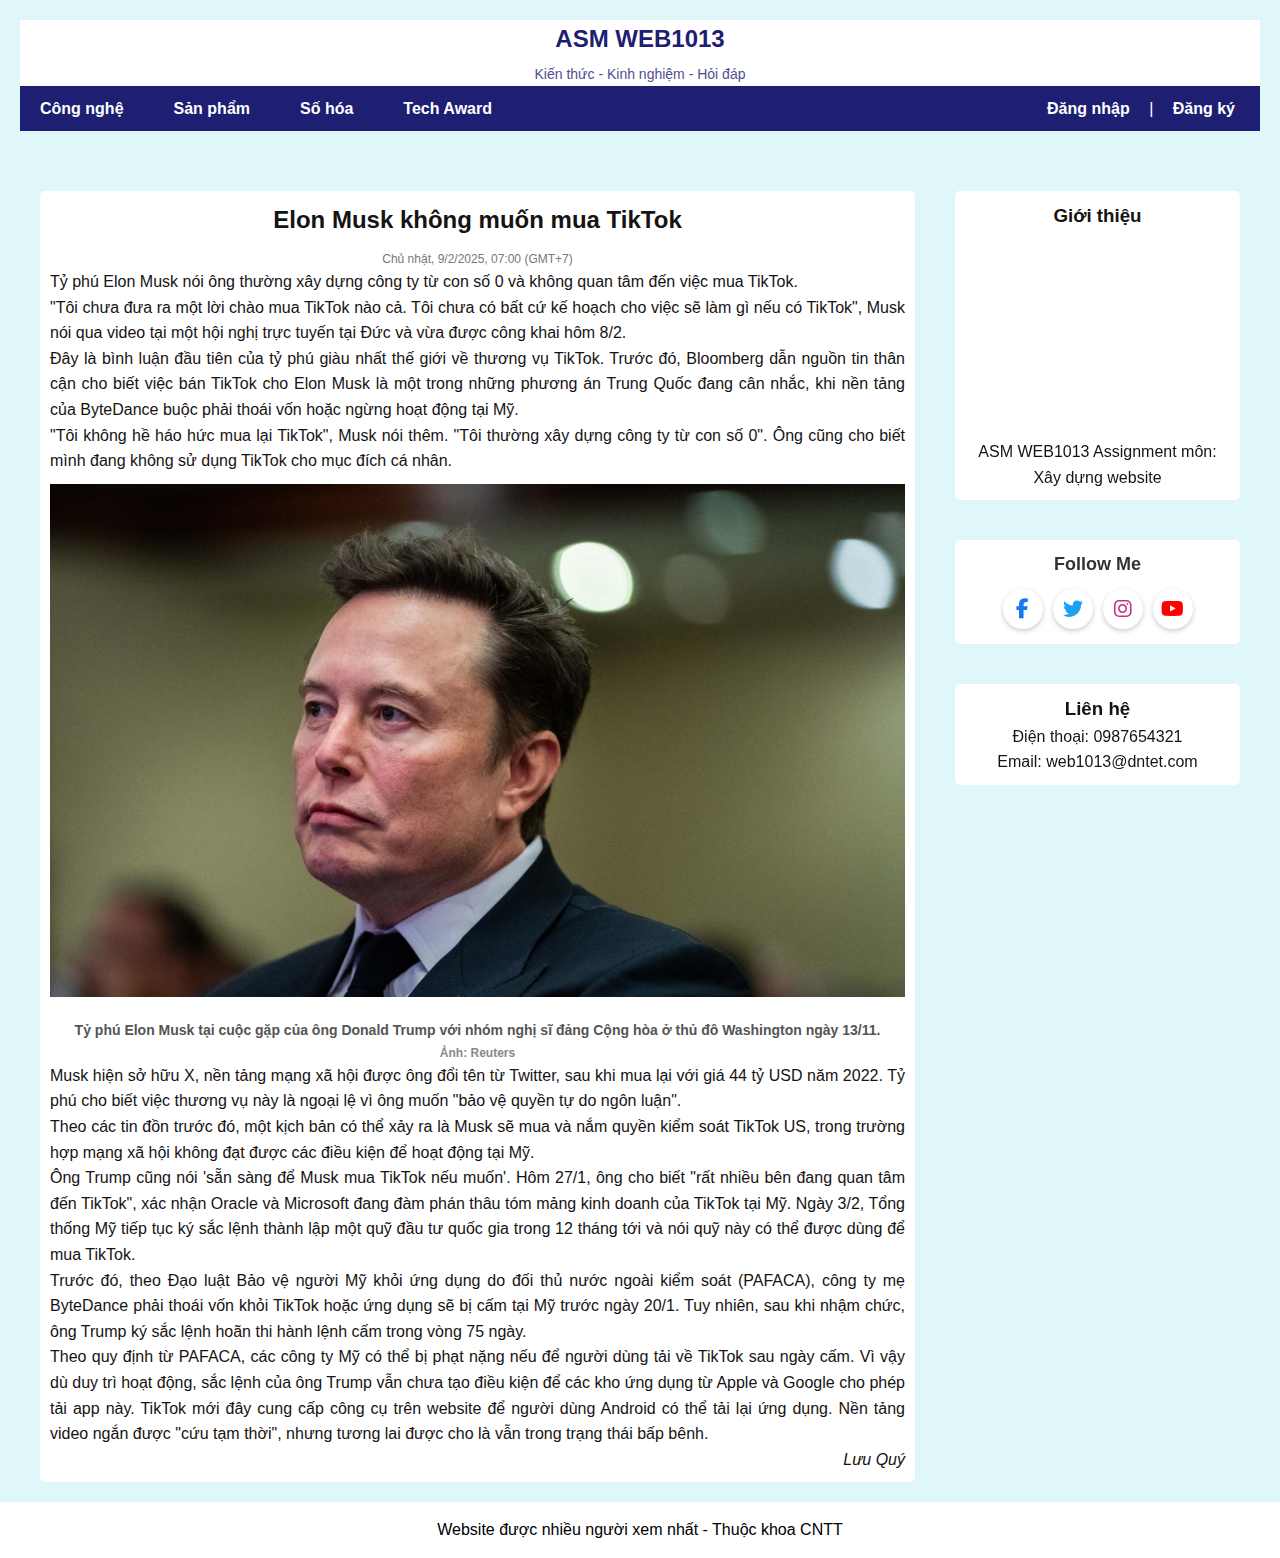
<file: New4.html>
<!DOCTYPE html>
<html lang="vi">
<head>
  <meta charset="UTF-8">
  <title>ASM WEB1013 - Chi tiết tin tức</title>
  <link rel="stylesheet" href="style.css">
  <meta name="viewport" content="width=device-width, initial-scale=1.0">
  <link rel="stylesheet" href="https://cdnjs.cloudflare.com/ajax/libs/font-awesome/6.4.2/css/all.min.css">
  <style>
    header {
      background-color: #e0f7fa;
    }
    .nav-container {
      background-color: #1e1e72;
      padding: 10px;
    }
    .nav-container ul {
      list-style: none;
      padding: 0;
      margin: 0;
      display: flex;
      gap: 10px;
    }
    .nav-container ul li {
      display: inline;
    }
    .nav-container .auth-links {
      margin-left: auto;
    }
    .nav-container a {
      color: white;
      text-decoration: none;
      padding: 5px 10px;
    }
    .nav-container a:hover {
      background-color: #1e1e72;
    }
    .blue-text {
      color: #1e1e72;
    }
    .center-text {
      text-align: center;
    }
    .blue-box {
      background-color: #ffffff;
      color: rgb(22, 19, 19);
      padding: 10px;
      border-radius: 5px;
      margin-top: 20px;
      text-align: center;
    }
    .blue-box h3 {
      margin-top: 0;
    }
    .logo {
      background-color: white;
    }
    .news-detail {
      text-align: justify;
    }
    .news-detail p {
      margin: 0;
      padding: 0;
    }
    .news-title, .news-meta {
      text-align: center;
    }
    .author {
      text-align: right;
      margin-top: 20px;
      font-style: italic;
    }
  </style>
</head>
<body>
  <header>
    <div class="logo center-text">
      <h1 class="blue-text">ASM WEB1013</h1>
      <p class="blue-text">Kiến thức - Kinh nghiệm - Hỏi đáp</p>
    </div>
    <div class="nav-container">
      <nav class="main-nav">
        <ul>
          <li><a href="index.html">Công nghệ</a></li>
          <li><a href="#">Sản phẩm</a></li>
          <li><a href="#">Số hóa</a></li>
          <li><a href="#">Tech Award</a></li>
        </ul>
        <div class="auth-links">
          <a href="#">Đăng nhập</a> | <a href="#">Đăng ký</a>
        </div>
      </nav>
    </div>
  </header>

  <main class="container detail-layout">
    <article class="news-detail blue-box">
      <h2 class="news-title">Elon Musk không muốn mua TikTok</h2>
      <p class="news-meta">Chủ nhật, 9/2/2025, 07:00 (GMT+7)</p>
      <p>Tỷ phú Elon Musk nói ông thường xây dựng công ty từ con số 0 và không quan tâm đến việc mua TikTok.</p>
      <p>"Tôi chưa đưa ra một lời chào mua TikTok nào cả. Tôi chưa có bất cứ kế hoạch cho việc sẽ làm gì nếu có TikTok", Musk nói qua video tại một hội nghị trực tuyến tại Đức và vừa được công khai hôm 8/2.</p>
      <p>Đây là bình luận đầu tiên của tỷ phú giàu nhất thế giới về thương vụ TikTok. Trước đó, Bloomberg dẫn nguồn tin thân cận cho biết việc bán TikTok cho Elon Musk là một trong những phương án Trung Quốc đang cân nhắc, khi nền tảng của ByteDance buộc phải thoái vốn hoặc ngừng hoạt động tại Mỹ.</p>
      <p>"Tôi không hề háo hức mua lại TikTok", Musk nói thêm. "Tôi thường xây dựng công ty từ con số 0". Ông cũng cho biết mình đang không sử dụng TikTok cho mục đích cá nhân.</p>

      <div class="image-container">
        <img src="images/ElonMusk.jpg" alt="Elon Musk tại cuộc gặp của ông Donald Trump với nhóm nghị sĩ đảng Cộng hòa ở thủ đô Washington ngày 13/11." class="article-image">
        <div class="image-caption">
          Tỷ phú Elon Musk tại cuộc gặp của ông Donald Trump với nhóm nghị sĩ đảng Cộng hòa ở thủ đô Washington ngày 13/11.
          <span class="image-credit">Ảnh: Reuters</span>
        </div>
      </div>

      <div class="paragraph">
        <p>Musk hiện sở hữu X, nền tảng mạng xã hội được ông đổi tên từ Twitter, sau khi mua lại với giá 44 tỷ USD năm 2022. Tỷ phú cho biết việc thương vụ này là ngoại lệ vì ông muốn "bảo vệ quyền tự do ngôn luận".</p>
        <p>Theo các tin đồn trước đó, một kịch bản có thể xảy ra là Musk sẽ mua và nắm quyền kiểm soát TikTok US, trong trường hợp mạng xã hội không đạt được các điều kiện để hoạt động tại Mỹ.</p>
        <p>Ông Trump cũng nói 'sẵn sàng để Musk mua TikTok nếu muốn'. Hôm 27/1, ông cho biết "rất nhiều bên đang quan tâm đến TikTok", xác nhận Oracle và Microsoft đang đàm phán thâu tóm mảng kinh doanh của TikTok tại Mỹ. Ngày 3/2, Tổng thống Mỹ tiếp tục ký sắc lệnh thành lập một quỹ đầu tư quốc gia trong 12 tháng tới và nói quỹ này có thể được dùng để mua TikTok.</p>
        <p>Trước đó, theo Đạo luật Bảo vệ người Mỹ khỏi ứng dụng do đối thủ nước ngoài kiểm soát (PAFACA), công ty mẹ ByteDance phải thoái vốn khỏi TikTok hoặc ứng dụng sẽ bị cấm tại Mỹ trước ngày 20/1. Tuy nhiên, sau khi nhậm chức, ông Trump ký sắc lệnh hoãn thi hành lệnh cấm trong vòng 75 ngày.</p>
        <p>Theo quy định từ PAFACA, các công ty Mỹ có thể bị phạt nặng nếu để người dùng tải về TikTok sau ngày cấm. Vì vậy dù duy trì hoạt động, sắc lệnh của ông Trump vẫn chưa tạo điều kiện để các kho ứng dụng từ Apple và Google cho phép tải app này. TikTok mới đây cung cấp công cụ trên website để người dùng Android có thể tải lại ứng dụng. Nền tảng video ngắn được "cứu tạm thời", nhưng tương lai được cho là vẫn trong trạng thái bấp bênh.</p>
      </div>
      <p class="author">Lưu Quý</p>
    </article>

    <aside class="sidebar">
      <div class="about blue-box">
        <h3>Giới thiệu</h3>
        <iframe width="100%" height="200" src="https://www.youtube.com/embed/FN7ALfpGxiI" 
                title="YouTube video" frameborder="0" allowfullscreen>
        </iframe>
        <p>ASM WEB1013 Assignment môn: Xây dựng website</p>
      </div>
      <div class="follow-me blue-box">
        <h3>Follow Me</h3>
        <ul>
            <li><a href="#"><i class="fab fa-facebook-f"></i></a></li>
            <li><a href="#"><i class="fab fa-twitter"></i></a></li>
            <li><a href="#"><i class="fab fa-instagram"></i></a></li>
            <li><a href="#"><i class="fab fa-youtube"></i></a></li>
        </ul>
    </div>
    
      <div class="contact blue-box">
        <h3>Liên hệ</h3>
        <p>Điện thoại: 0987654321</p>
        <p>Email: web1013@dntet.com</p>
      </div>
    </aside>
  </main>

  <footer>
    <p>Website được nhiều người xem nhất - Thuộc khoa CNTT</p>
  </footer>
  
</body>
</html>
</file>
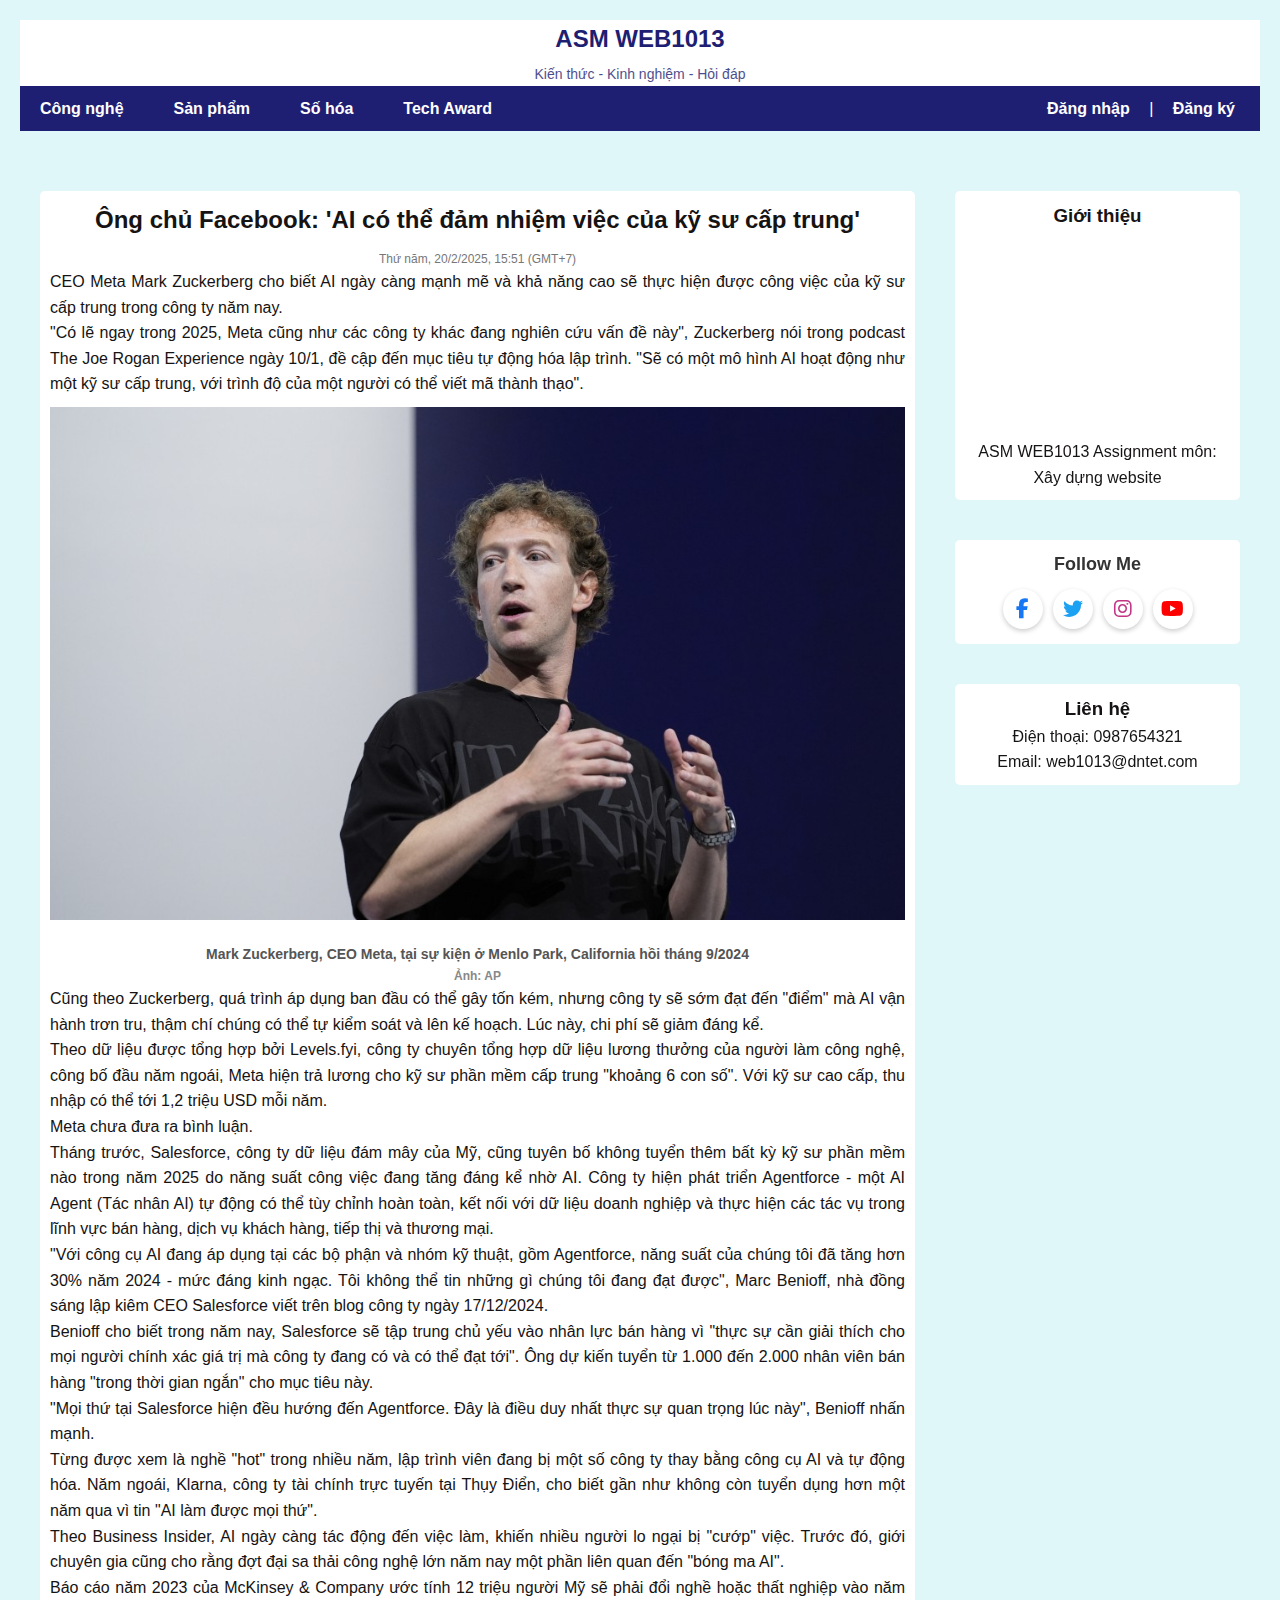
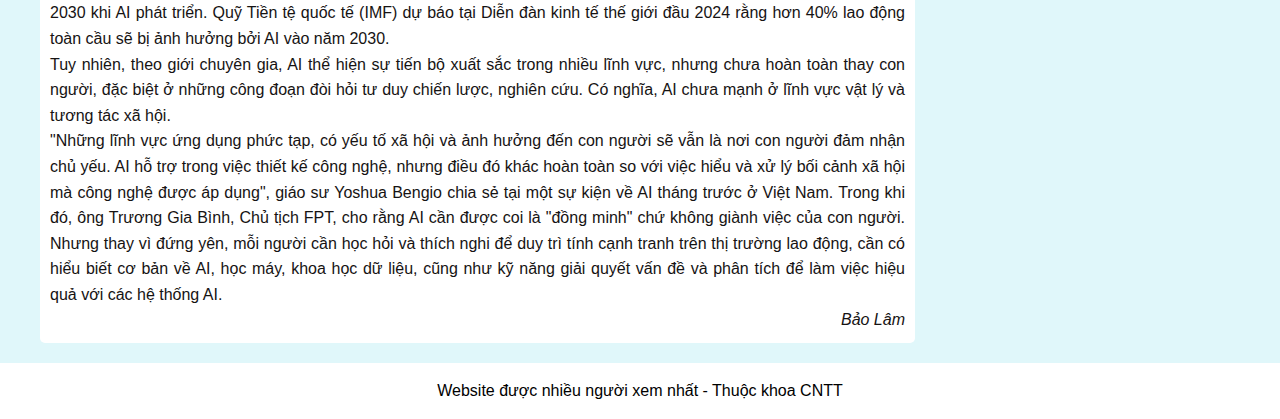
<file: New5.html>
<!DOCTYPE html>
<html lang="vi">
<head>
  <meta charset="UTF-8">
  <title>ASM WEB1013 - Chi tiết tin tức</title>
  <link rel="stylesheet" href="style.css">
  <meta name="viewport" content="width=device-width, initial-scale=1.0">
  <link rel="stylesheet" href="https://cdnjs.cloudflare.com/ajax/libs/font-awesome/6.4.2/css/all.min.css">
  <style>
    header {
      background-color: #e0f7fa;
    }
    .nav-container {
      background-color: #1e1e72;
      padding: 10px;
    }
    .nav-container ul {
      list-style: none;
      padding: 0;
      margin: 0;
      display: flex;
      gap: 10px;
    }
    .nav-container ul li {
      display: inline;
    }
    .nav-container .auth-links {
      margin-left: auto;
    }
    .nav-container a {
      color: white;
      text-decoration: none;
      padding: 5px 10px;
    }
    .nav-container a:hover {
      background-color: #1e1e72;
    }
    .blue-text {
      color: #1e1e72;
    }
    .center-text {
      text-align: center;
    }
    .blue-box {
      background-color: #ffffff;
      color: rgb(22, 19, 19);
      padding: 10px;
      border-radius: 5px;
      margin-top: 20px;
      text-align: center;
    }
    .blue-box h3 {
      margin-top: 0;
    }
    .logo {
      background-color: white;
    }
    .news-detail {
      text-align: justify;
    }
    .news-detail p {
      margin: 0;
      padding: 0;
    }
    .news-title, .news-meta {
      text-align: center;
    }
    .author {
      text-align: right;
      margin-top: 20px;
      font-style: italic;
    }
  </style>
</head>
<body>
  <header>
    <div class="logo center-text">
      <h1 class="blue-text">ASM WEB1013</h1>
      <p class="blue-text">Kiến thức - Kinh nghiệm - Hỏi đáp</p>
    </div>
    <div class="nav-container">
      <nav class="main-nav">
        <ul>
          <li><a href="index.html">Công nghệ</a></li>
          <li><a href="#">Sản phẩm</a></li>
          <li><a href="#">Số hóa</a></li>
          <li><a href="#">Tech Award</a></li>
        </ul>
        <div class="auth-links">
          <a href="#">Đăng nhập</a> | <a href="#">Đăng ký</a>
        </div>
      </nav>
    </div>
  </header>

  <main class="container detail-layout">
    <article class="news-detail blue-box">
      <h2 class="news-title">Ông chủ Facebook: 'AI có thể đảm nhiệm việc của kỹ sư cấp trung'</h2>
      <p class="news-meta">Thứ năm, 20/2/2025, 15:51 (GMT+7)</p>
      <p>CEO Meta Mark Zuckerberg cho biết AI ngày càng mạnh mẽ và khả năng cao sẽ thực hiện được công việc của kỹ sư cấp trung trong công ty năm nay.</p>
      <p>"Có lẽ ngay trong 2025, Meta cũng như các công ty khác đang nghiên cứu vấn đề này", Zuckerberg nói trong podcast The Joe Rogan Experience ngày 10/1, đề cập đến mục tiêu tự động hóa lập trình. "Sẽ có một mô hình AI hoạt động như một kỹ sư cấp trung, với trình độ của một người có thể viết mã thành thạo".</p>

      <div class="image-container">
        <img src="images/facebook.jpg" alt=" Ông chủ Facebook: 'AI có thể đảm nhiệm việc của kỹ sư cấp trung" class="article-image">
        <div class="image-caption">
          Mark Zuckerberg, CEO Meta, tại sự kiện ở Menlo Park, California hồi tháng 9/2024 
          <span class="image-credit">Ảnh: AP</span>
        </div>
      </div>

      <div class="paragraph">
        <p>Cũng theo Zuckerberg, quá trình áp dụng ban đầu có thể gây tốn kém, nhưng công ty sẽ sớm đạt đến "điểm" mà AI vận hành trơn tru, thậm chí chúng có thể tự kiểm soát và lên kế hoạch. Lúc này, chi phí sẽ giảm đáng kể.</p>
        <p>Theo dữ liệu được tổng hợp bởi Levels.fyi, công ty chuyên tổng hợp dữ liệu lương thưởng của người làm công nghệ, công bố đầu năm ngoái, Meta hiện trả lương cho kỹ sư phần mềm cấp trung "khoảng 6 con số". Với kỹ sư cao cấp, thu nhập có thể tới 1,2 triệu USD mỗi năm.</p>
        <p>Meta chưa đưa ra bình luận.</p>
        <p>Tháng trước, Salesforce, công ty dữ liệu đám mây của Mỹ, cũng tuyên bố không tuyển thêm bất kỳ kỹ sư phần mềm nào trong năm 2025 do năng suất công việc đang tăng đáng kể nhờ AI. Công ty hiện phát triển Agentforce - một AI Agent (Tác nhân AI) tự động có thể tùy chỉnh hoàn toàn, kết nối với dữ liệu doanh nghiệp và thực hiện các tác vụ trong lĩnh vực bán hàng, dịch vụ khách hàng, tiếp thị và thương mại.</p>
        <p>"Với công cụ AI đang áp dụng tại các bộ phận và nhóm kỹ thuật, gồm Agentforce, năng suất của chúng tôi đã tăng hơn 30% năm 2024 - mức đáng kinh ngạc. Tôi không thể tin những gì chúng tôi đang đạt được", Marc Benioff, nhà đồng sáng lập kiêm CEO Salesforce viết trên blog công ty ngày 17/12/2024.</p>
        <p>Benioff cho biết trong năm nay, Salesforce sẽ tập trung chủ yếu vào nhân lực bán hàng vì "thực sự cần giải thích cho mọi người chính xác giá trị mà công ty đang có và có thể đạt tới". Ông dự kiến tuyển từ 1.000 đến 2.000 nhân viên bán hàng "trong thời gian ngắn" cho mục tiêu này.</p>
        <p>"Mọi thứ tại Salesforce hiện đều hướng đến Agentforce. Đây là điều duy nhất thực sự quan trọng lúc này", Benioff nhấn mạnh.</p>
        <p>Từng được xem là nghề "hot" trong nhiều năm, lập trình viên đang bị một số công ty thay bằng công cụ AI và tự động hóa. Năm ngoái, Klarna, công ty tài chính trực tuyến tại Thụy Điển, cho biết gần như không còn tuyển dụng hơn một năm qua vì tin "AI làm được mọi thứ".</p>
        <p>Theo Business Insider, AI ngày càng tác động đến việc làm, khiến nhiều người lo ngại bị "cướp" việc. Trước đó, giới chuyên gia cũng cho rằng đợt đại sa thải công nghệ lớn năm nay một phần liên quan đến "bóng ma AI".</p>
        <p>Báo cáo năm 2023 của McKinsey & Company ước tính 12 triệu người Mỹ sẽ phải đổi nghề hoặc thất nghiệp vào năm 2030 khi AI phát triển. Quỹ Tiền tệ quốc tế (IMF) dự báo tại Diễn đàn kinh tế thế giới đầu 2024 rằng hơn 40% lao động toàn cầu sẽ bị ảnh hưởng bởi AI vào năm 2030.</p>
        <p>Tuy nhiên, theo giới chuyên gia, AI thể hiện sự tiến bộ xuất sắc trong nhiều lĩnh vực, nhưng chưa hoàn toàn thay con người, đặc biệt ở những công đoạn đòi hỏi tư duy chiến lược, nghiên cứu. Có nghĩa, AI chưa mạnh ở lĩnh vực vật lý và tương tác xã hội.</p>
        <p>"Những lĩnh vực ứng dụng phức tạp, có yếu tố xã hội và ảnh hưởng đến con người sẽ vẫn là nơi con người đảm nhận chủ yếu. AI hỗ trợ trong việc thiết kế công nghệ, nhưng điều đó khác hoàn toàn so với việc hiểu và xử lý bối cảnh xã hội mà công nghệ được áp dụng", giáo sư Yoshua Bengio chia sẻ tại một sự kiện về AI tháng trước ở Việt Nam. Trong khi đó, ông Trương Gia Bình, Chủ tịch FPT, cho rằng AI cần được coi là "đồng minh" chứ không giành việc của con người. Nhưng thay vì đứng yên, mỗi người cần học hỏi và thích nghi để duy trì tính cạnh tranh trên thị trường lao động, cần có hiểu biết cơ bản về AI, học máy, khoa học dữ liệu, cũng như kỹ năng giải quyết vấn đề và phân tích để làm việc hiệu quả với các hệ thống AI.
      </div>
      <p class="author">Bảo Lâm</p>
    </article>

    <aside class="sidebar">
      <div class="about blue-box">
        <h3>Giới thiệu</h3>
        <iframe width="100%" height="200" src="https://www.youtube.com/embed/FN7ALfpGxiI" 
                title="YouTube video" frameborder="0" allowfullscreen>
        </iframe>
        <p>ASM WEB1013 Assignment môn: Xây dựng website</p>
      </div>
      <div class="follow-me blue-box">
        <h3>Follow Me</h3>
        <ul>
            <li><a href="#"><i class="fab fa-facebook-f"></i></a></li>
            <li><a href="#"><i class="fab fa-twitter"></i></a></li>
            <li><a href="#"><i class="fab fa-instagram"></i></a></li>
            <li><a href="#"><i class="fab fa-youtube"></i></a></li>
        </ul>
    </div>
    
      <div class="contact blue-box">
        <h3>Liên hệ</h3>
        <p>Điện thoại: 0987654321</p>
        <p>Email: web1013@dntet.com</p>
      </div>
    </aside>
  </main>

  <footer>
    <p>Website được nhiều người xem nhất - Thuộc khoa CNTT</p>
  </footer>
  
</body>
</html>
</file>
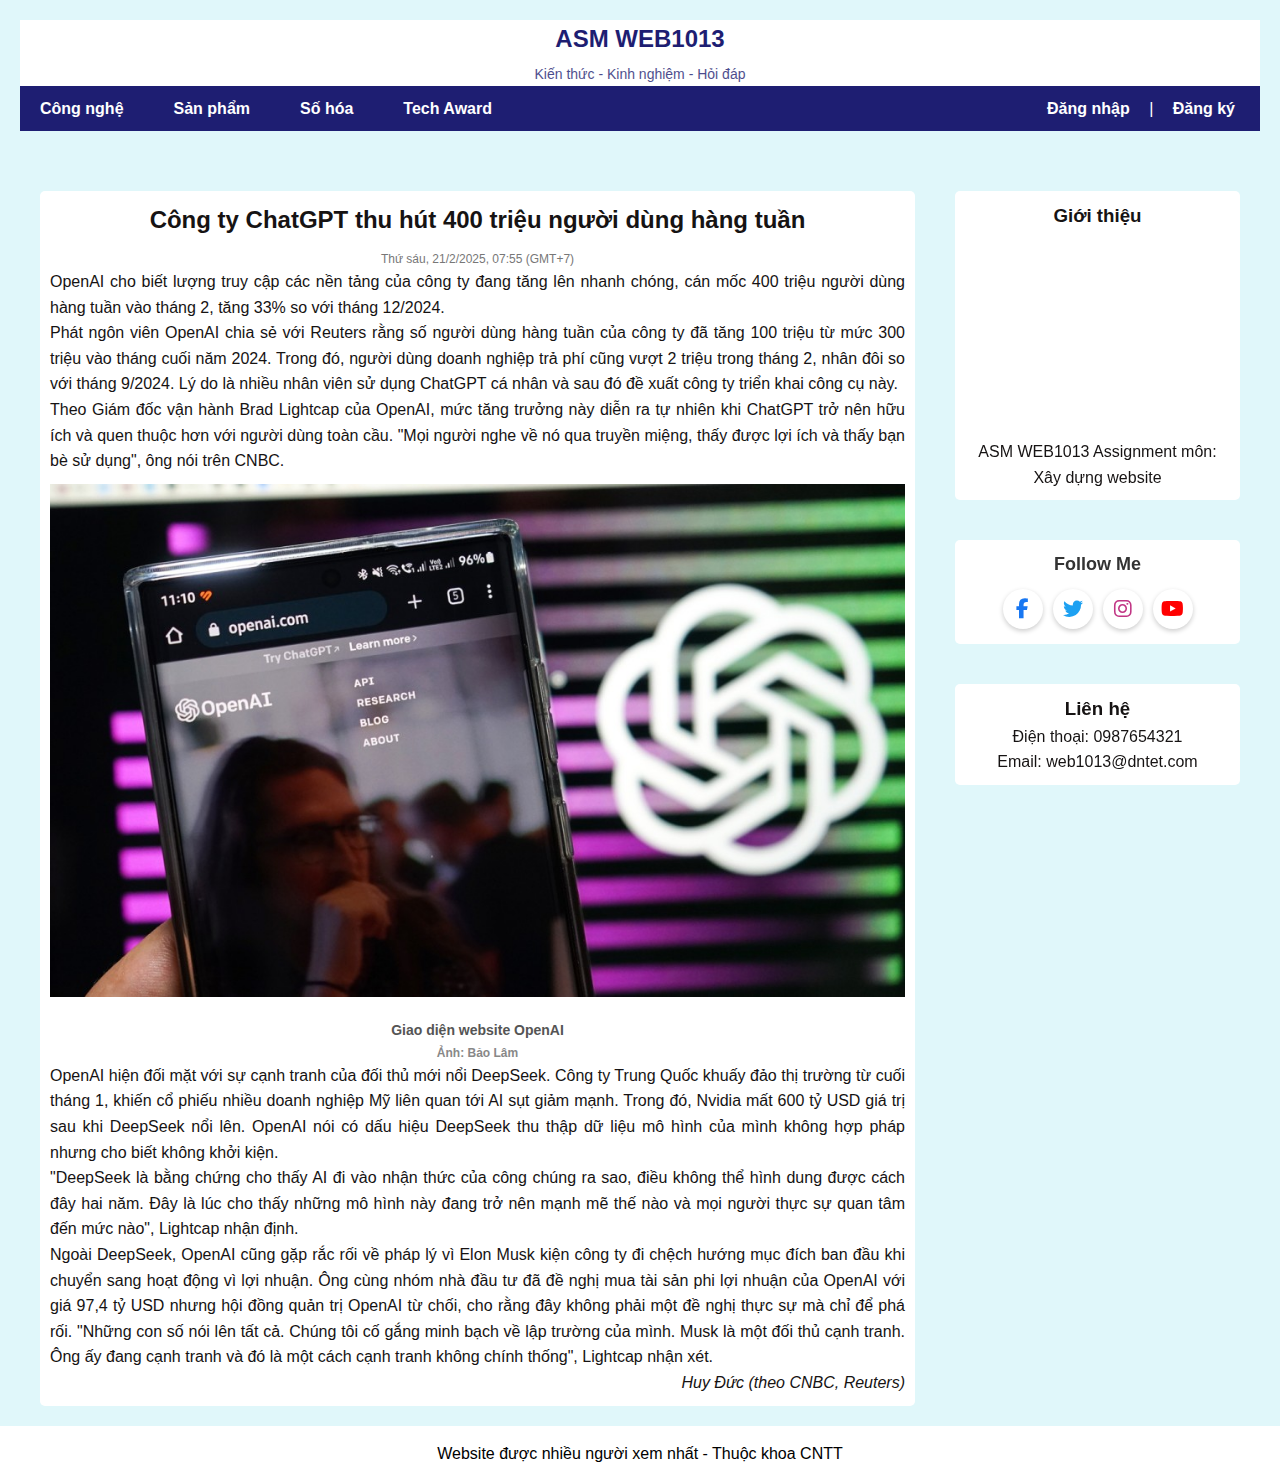
<file: New6.html>
<!DOCTYPE html>
<html lang="vi">
<head>
  <meta charset="UTF-8">
  <title>ASM WEB1013 - Chi tiết tin tức</title>
  <link rel="stylesheet" href="style.css">
  <meta name="viewport" content="width=device-width, initial-scale=1.0">
  <link rel="stylesheet" href="https://cdnjs.cloudflare.com/ajax/libs/font-awesome/6.4.2/css/all.min.css">
  <style>
    header {
      background-color: #e0f7fa;
    }
    .nav-container {
      background-color: #1e1e72;
      padding: 10px;
    }
    .nav-container ul {
      list-style: none;
      padding: 0;
      margin: 0;
      display: flex;
      gap: 10px;
    }
    .nav-container ul li {
      display: inline;
    }
    .nav-container .auth-links {
      margin-left: auto;
    }
    .nav-container a {
      color: white;
      text-decoration: none;
      padding: 5px 10px;
    }
    .nav-container a:hover {
      background-color: #1e1e72;
    }
    .blue-text {
      color: #1e1e72;
    }
    .center-text {
      text-align: center;
    }
    .blue-box {
      background-color: #ffffff;
      color: rgb(22, 19, 19);
      padding: 10px;
      border-radius: 5px;
      margin-top: 20px;
      text-align: center;
    }
    .blue-box h3 {
      margin-top: 0;
    }
    .logo {
      background-color: white;
    }
    .news-detail {
      text-align: justify;
    }
    .news-detail p {
      margin: 0;
      padding: 0;
    }
    .news-title, .news-meta {
      text-align: center;
    }
    .author {
      text-align: right;
      margin-top: 20px;
      font-style: italic;
    }
  </style>
</head>
<body>
  <header>
    <div class="logo center-text">
      <h1 class="blue-text">ASM WEB1013</h1>
      <p class="blue-text">Kiến thức - Kinh nghiệm - Hỏi đáp</p>
    </div>
    <div class="nav-container">
      <nav class="main-nav">
        <ul>
          <li><a href="index.html">Công nghệ</a></li>
          <li><a href="#">Sản phẩm</a></li>
          <li><a href="#">Số hóa</a></li>
          <li><a href="#">Tech Award</a></li>
        </ul>
        <div class="auth-links">
          <a href="#">Đăng nhập</a> | <a href="#">Đăng ký</a>
        </div>
      </nav>
    </div>
  </header>

  <main class="container detail-layout">
    <article class="news-detail blue-box">
      <h2 class="news-title">Công ty ChatGPT thu hút 400 triệu người dùng hàng tuần</h2>
      <p class="news-meta">Thứ sáu, 21/2/2025, 07:55 (GMT+7)</p>
      <p>OpenAI cho biết lượng truy cập các nền tảng của công ty đang tăng lên nhanh chóng, cán mốc 400 triệu người dùng hàng tuần vào tháng 2, tăng 33% so với tháng 12/2024.</p>
      <p>Phát ngôn viên OpenAI chia sẻ với Reuters rằng số người dùng hàng tuần của công ty đã tăng 100 triệu từ mức 300 triệu vào tháng cuối năm 2024. Trong đó, người dùng doanh nghiệp trả phí cũng vượt 2 triệu trong tháng 2, nhân đôi so với tháng 9/2024. Lý do là nhiều nhân viên sử dụng ChatGPT cá nhân và sau đó đề xuất công ty triển khai công cụ này.</p>
      <p>Theo Giám đốc vận hành Brad Lightcap của OpenAI, mức tăng trưởng này diễn ra tự nhiên khi ChatGPT trở nên hữu ích và quen thuộc hơn với người dùng toàn cầu. "Mọi người nghe về nó qua truyền miệng, thấy được lợi ích và thấy bạn bè sử dụng", ông nói trên CNBC.</p>

      <div class="image-container">
        <img src="images/chatgpt.jpg" alt=" Công ty ChatGPT thu hút 400 triệu người dùng hàng tuần" class="article-image">
        <div class="image-caption">
          Giao diện website OpenAI
          <span class="image-credit">Ảnh: Bảo Lâm</span>
        </div>
      </div>

      <div class="paragraph">
        <p>OpenAI hiện đối mặt với sự cạnh tranh của đối thủ mới nổi DeepSeek. Công ty Trung Quốc khuấy đảo thị trường từ cuối tháng 1, khiến cổ phiếu nhiều doanh nghiệp Mỹ liên quan tới AI sụt giảm mạnh. Trong đó, Nvidia mất 600 tỷ USD giá trị sau khi DeepSeek nổi lên. OpenAI nói có dấu hiệu DeepSeek thu thập dữ liệu mô hình của mình không hợp pháp nhưng cho biết không khởi kiện.</p>
        <p>"DeepSeek là bằng chứng cho thấy AI đi vào nhận thức của công chúng ra sao, điều không thể hình dung được cách đây hai năm. Đây là lúc cho thấy những mô hình này đang trở nên mạnh mẽ thế nào và mọi người thực sự quan tâm đến mức nào", Lightcap nhận định.</p>
        <p>Ngoài DeepSeek, OpenAI cũng gặp rắc rối về pháp lý vì Elon Musk kiện công ty đi chệch hướng mục đích ban đầu khi chuyển sang hoạt động vì lợi nhuận. Ông cùng nhóm nhà đầu tư đã đề nghị mua tài sản phi lợi nhuận của OpenAI với giá 97,4 tỷ USD nhưng hội đồng quản trị OpenAI từ chối, cho rằng đây không phải một đề nghị thực sự mà chỉ để phá rối. "Những con số nói lên tất cả. Chúng tôi cố gắng minh bạch về lập trường của mình. Musk là một đối thủ cạnh tranh. Ông ấy đang cạnh tranh và đó là một cách cạnh tranh không chính thống", Lightcap nhận xét.</p>
      </div>
      <p class="author">Huy Đức (theo CNBC, Reuters)</p>
    </article>

    <aside class="sidebar">
      <div class="about blue-box">
        <h3>Giới thiệu</h3>
        <iframe width="100%" height="200" src="https://www.youtube.com/embed/FN7ALfpGxiI" 
                title="YouTube video" frameborder="0" allowfullscreen>
        </iframe>
        <p>ASM WEB1013 Assignment môn: Xây dựng website</p>
      </div>
      <div class="follow-me blue-box">
        <h3>Follow Me</h3>
        <ul>
            <li><a href="#"><i class="fab fa-facebook-f"></i></a></li>
            <li><a href="#"><i class="fab fa-twitter"></i></a></li>
            <li><a href="#"><i class="fab fa-instagram"></i></a></li>
            <li><a href="#"><i class="fab fa-youtube"></i></a></li>
        </ul>
    </div>
    
      <div class="contact blue-box">
        <h3>Liên hệ</h3>
        <p>Điện thoại: 0987654321</p>
        <p>Email: web1013@dntet.com</p>
      </div>
    </aside>
  </main>

  <footer>
    <p>Website được nhiều người xem nhất - Thuộc khoa CNTT</p>
  </footer>
  
</body>
</html>
</file>
<file: style.css>
* {
    margin: 0;
    padding: 0;
    box-sizing: border-box;
  }
  
  body {
    font-family: Arial, sans-serif;
    line-height: 1.6;
    color: #333;
    background-color: #e0f7fa;
  }
  
  header {
    background-color: e0f7fa;
    color: #fff;
    padding: 20px;
  }
  
  header .logo h1 {
    margin-bottom: 5px;
    font-size: 24px;
  }
  
  header .logo p {
    font-size: 14px;
    opacity: 0.8;
  }
  
  .main-nav {
    display: flex;
    justify-content: space-between;
    align-items: center;
  }
  
  .main-nav ul {
    list-style: none;
    display: flex;
  }
  
  .main-nav li {
    margin-right: 20px;
  }
  
  .main-nav a {
    color: #fff;
    text-decoration: none;
    font-weight: bold;
  }
  
  .main-nav a:hover {
    text-decoration: underline;
  }
  
  .auth-links a {
    color: #fff;
    text-decoration: none;
    margin: 0 5px;
  }
  
  .container {
    display: flex;
    max-width: 1200px;
    margin: 20px auto;
    gap: 20px;
  }
  
  .news-list {
    flex: 3;
    display: grid;
    grid-template-columns: repeat(auto-fill, minmax(250px, 1fr));
    grid-gap: 20px;
  }
  
  .news-item {
    border: 1px solid #ccc;
    padding: 10px;
    background-color: #fafafa;
  }
  
  .news-item img {
    width: 100%;
    height: auto;
    display: block;
    margin-bottom: 10px;
  }
  
  .news-item h2 {
    font-size: 18px;
    margin-bottom: 5px;
  }
  
  .news-meta {
    font-size: 12px;
    color: #777;
    margin-bottom: 10px;
  }
  
  .news-desc {
    font-size: 14px;
    margin-bottom: 10px;
  }
  
  .read-more {
    display: inline-block;
    background-color: #001f5c;
    color: #fff;
    padding: 6px 10px;
    text-decoration: none;
    border-radius: 4px;
    font-size: 14px;
  }
  
  .read-more:hover {
    background-color: #003080;
  }
  
.sidebar {
    flex: 1;
    display: flex;
    flex-direction: column;
    gap: 20px;
    position: sticky;
    top: 10px;
    height: fit-content;
}

  
  .follow-me ul {
    list-style: none;
  }
  
  .follow-me li {
    margin-bottom: 5px;
  }
  
  .follow-me a {
    color: #001f5c;
    text-decoration: none;
  }
  
  footer {
    background-color: #ffffff;
    color: #000000;
    text-align: center;
    padding: 15px;
    margin-top: 20px;
  }
  
  .detail-layout {
    max-width: 1200px;
    margin: 20px auto;
  }
  
  .news-detail {
    flex: 3;
    margin-right: 20px;
  }
  
  .news-detail h2 {
    font-size: 24px;
    margin-bottom: 10px;
  }
  
  .news-detail img {
    max-width: 100%;
    height: auto;
    margin: 10px 0;
  }
  
  @media (max-width: 768px) {
    .container, .detail-layout {
      flex-direction: column;
    }
  
    .news-list {
      grid-template-columns: 1fr;
    }
  
    .sidebar {
      margin-top: 20px;
    }
  }
  .follow-me {
    text-align: center;
    background-color: #ffffff;
    padding: 15px;
    border-radius: 8px;
    display: inline-block;
}

.follow-me h3 {
    margin-bottom: 10px;
    font-size: 18px;
    color: #333;
}

.follow-me ul {
    list-style: none;
    padding: 0;
    display: flex;
    justify-content: center;
    gap: 10px;
}

.follow-me ul li {
    display: inline-block;
}

.follow-me ul li a {
    display: flex;
    align-items: center;
    justify-content: center;
    width: 40px;
    height: 40px;
    border-radius: 50%;
    background-color: #fff;
    box-shadow: 0 2px 5px rgba(0, 0, 0, 0.2);
    font-size: 20px;
    color: #555;
    transition: 0.3s;
}

.follow-me ul li a i {
    color: inherit;
}

.follow-me ul li a:hover {
    transform: scale(1.1);
}

.follow-me ul li:nth-child(1) a { color: #1877f2; }
.follow-me ul li:nth-child(2) a { color: #1da1f2; }
.follow-me ul li:nth-child(3) a { color: #c13584; }
.follow-me ul li:nth-child(4) a { color: #ff0000; }

.image-container {
  position: relative;
  text-align: center;
}

.image-caption {
  font-size: 14px;
  color: #555;
  margin-top: 5px;
  font-weight: bold;
}

.image-credit {
  display: block;
  font-size: 12px;
  color: #888;
  margin-top: 2px;
  font-weight: bold;
}
</file>
